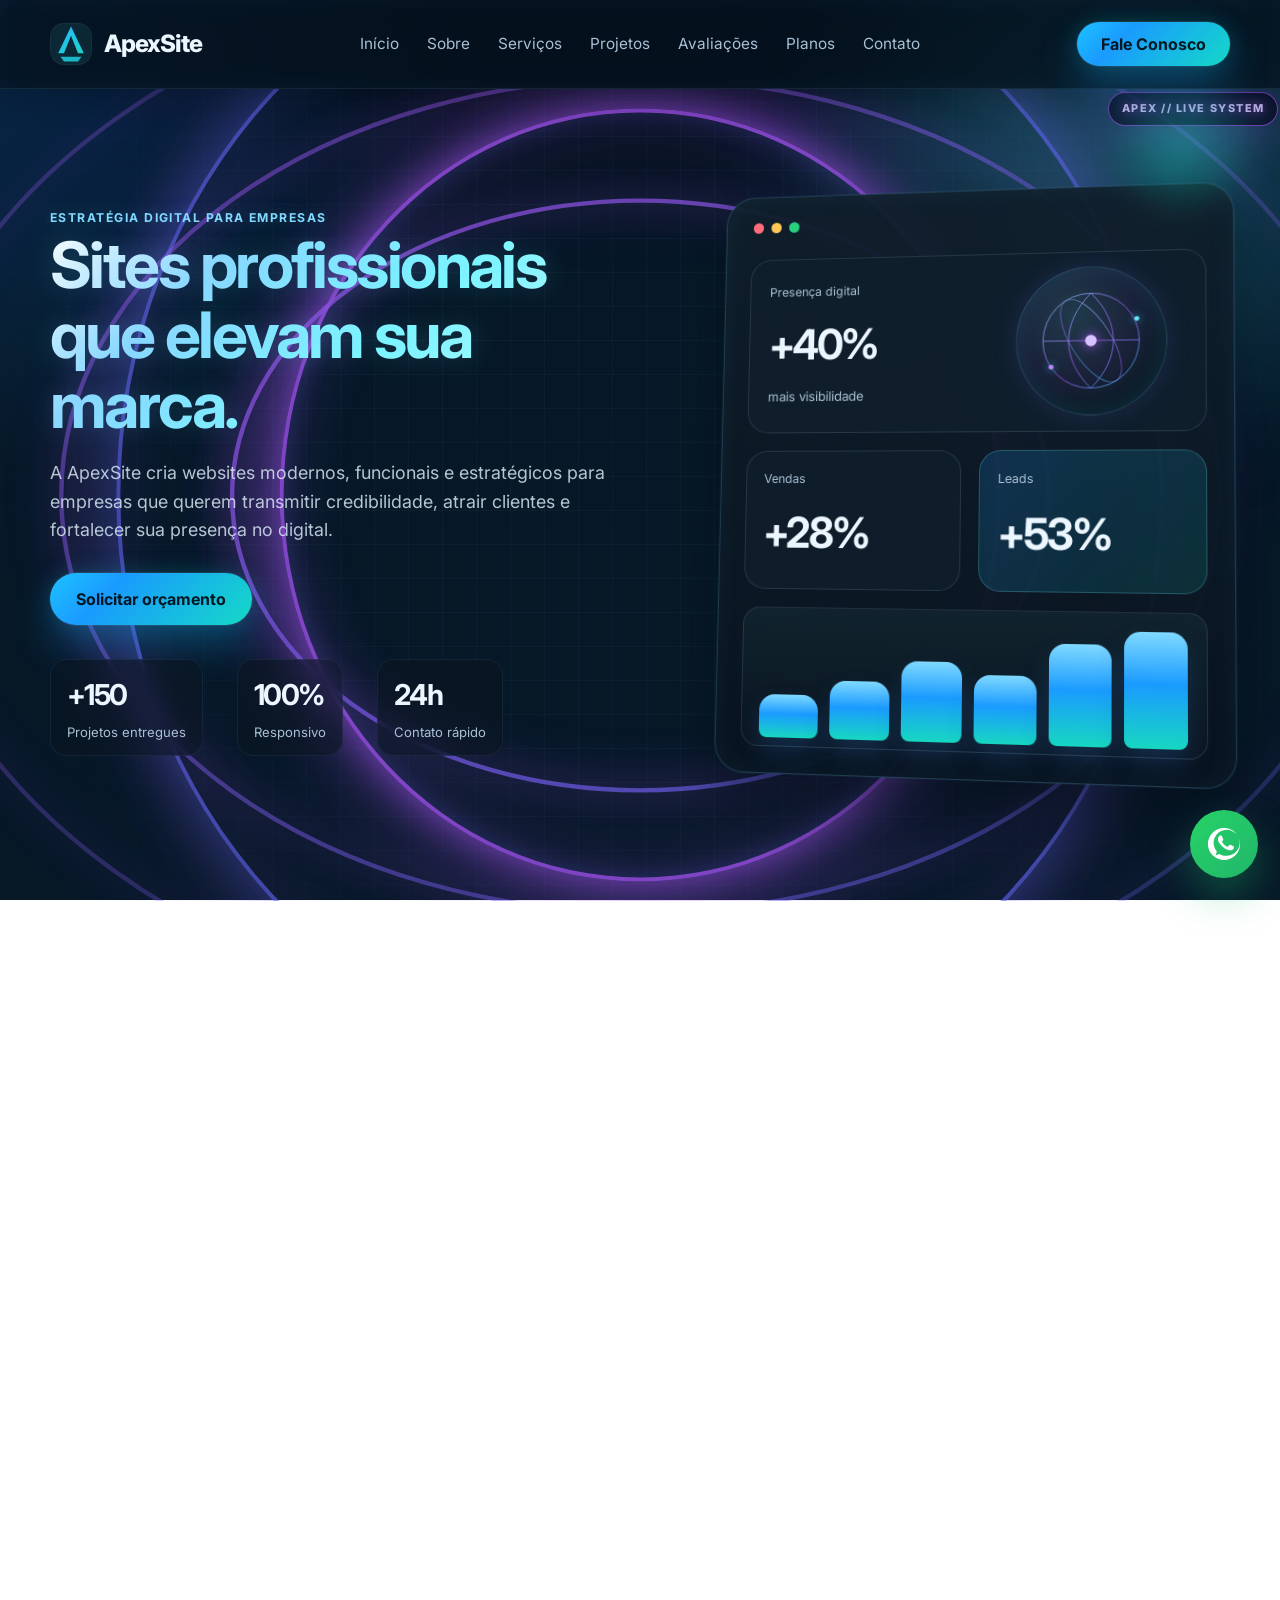
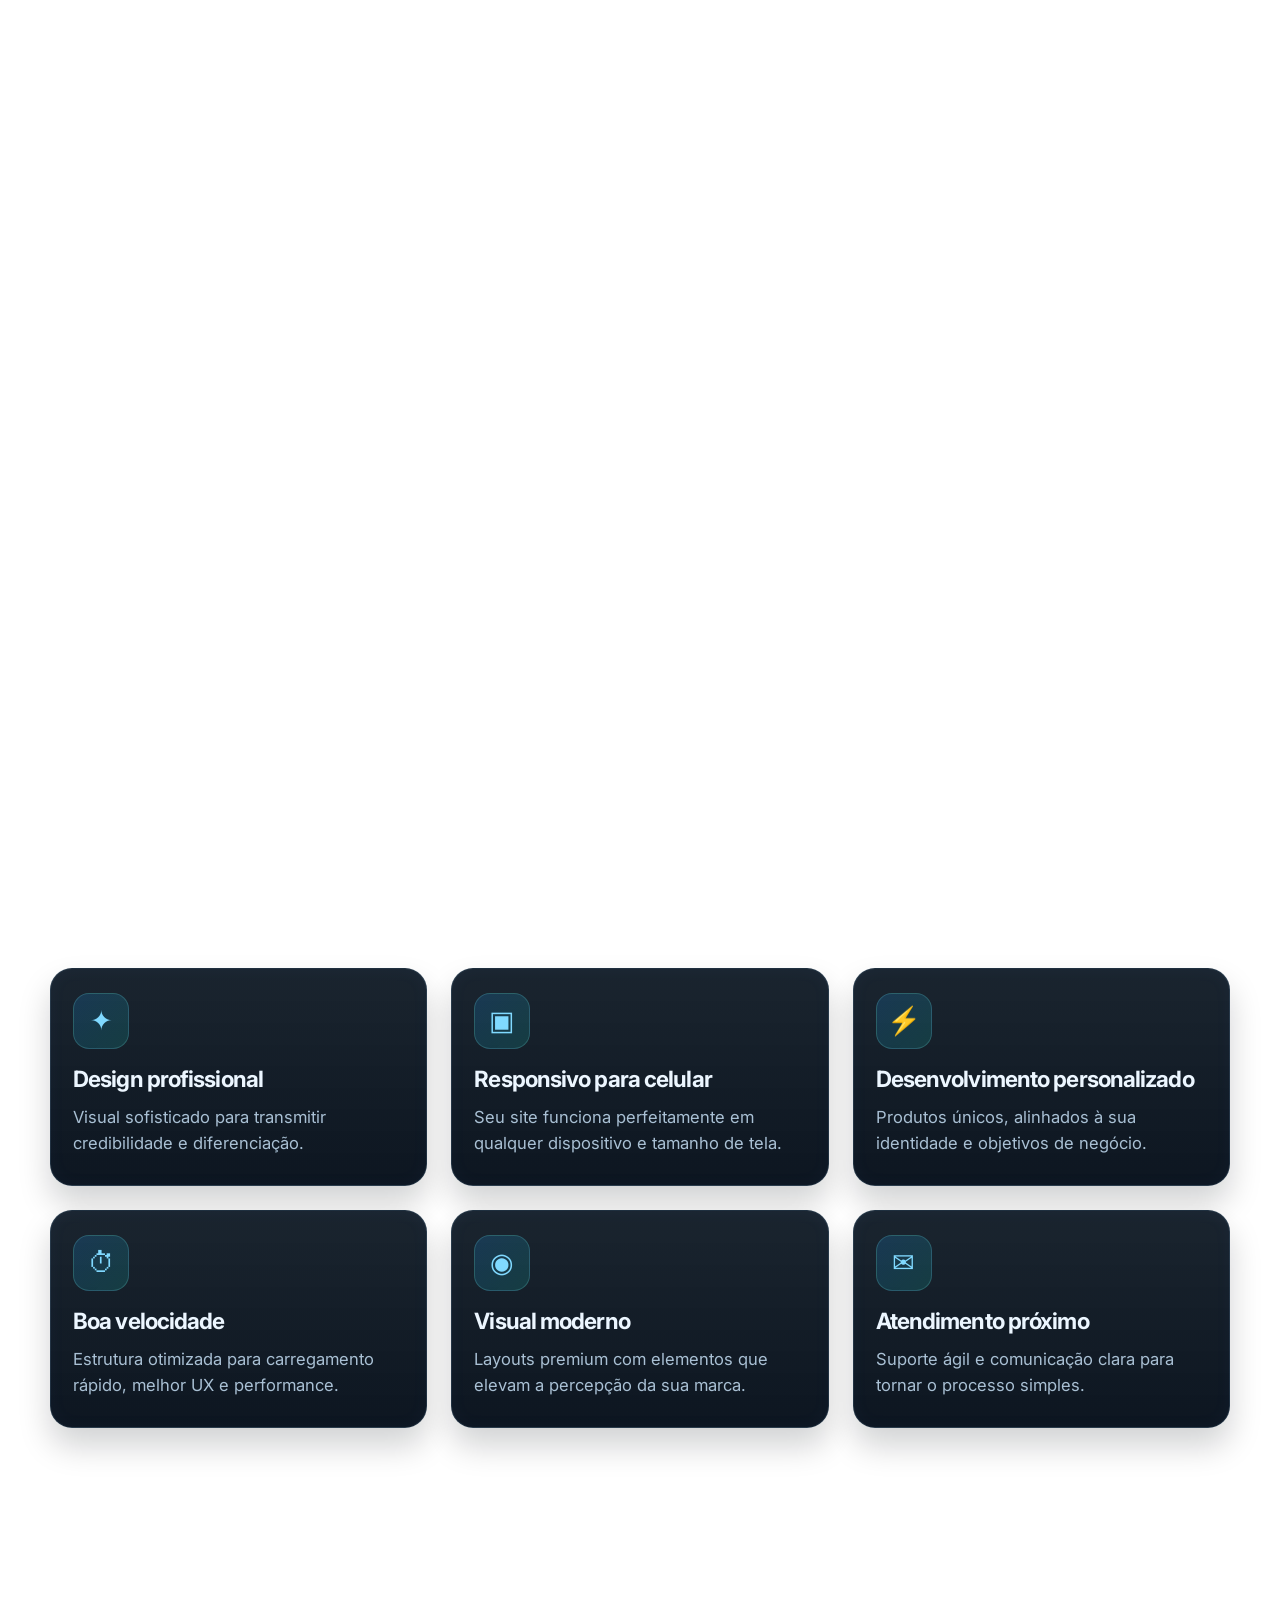
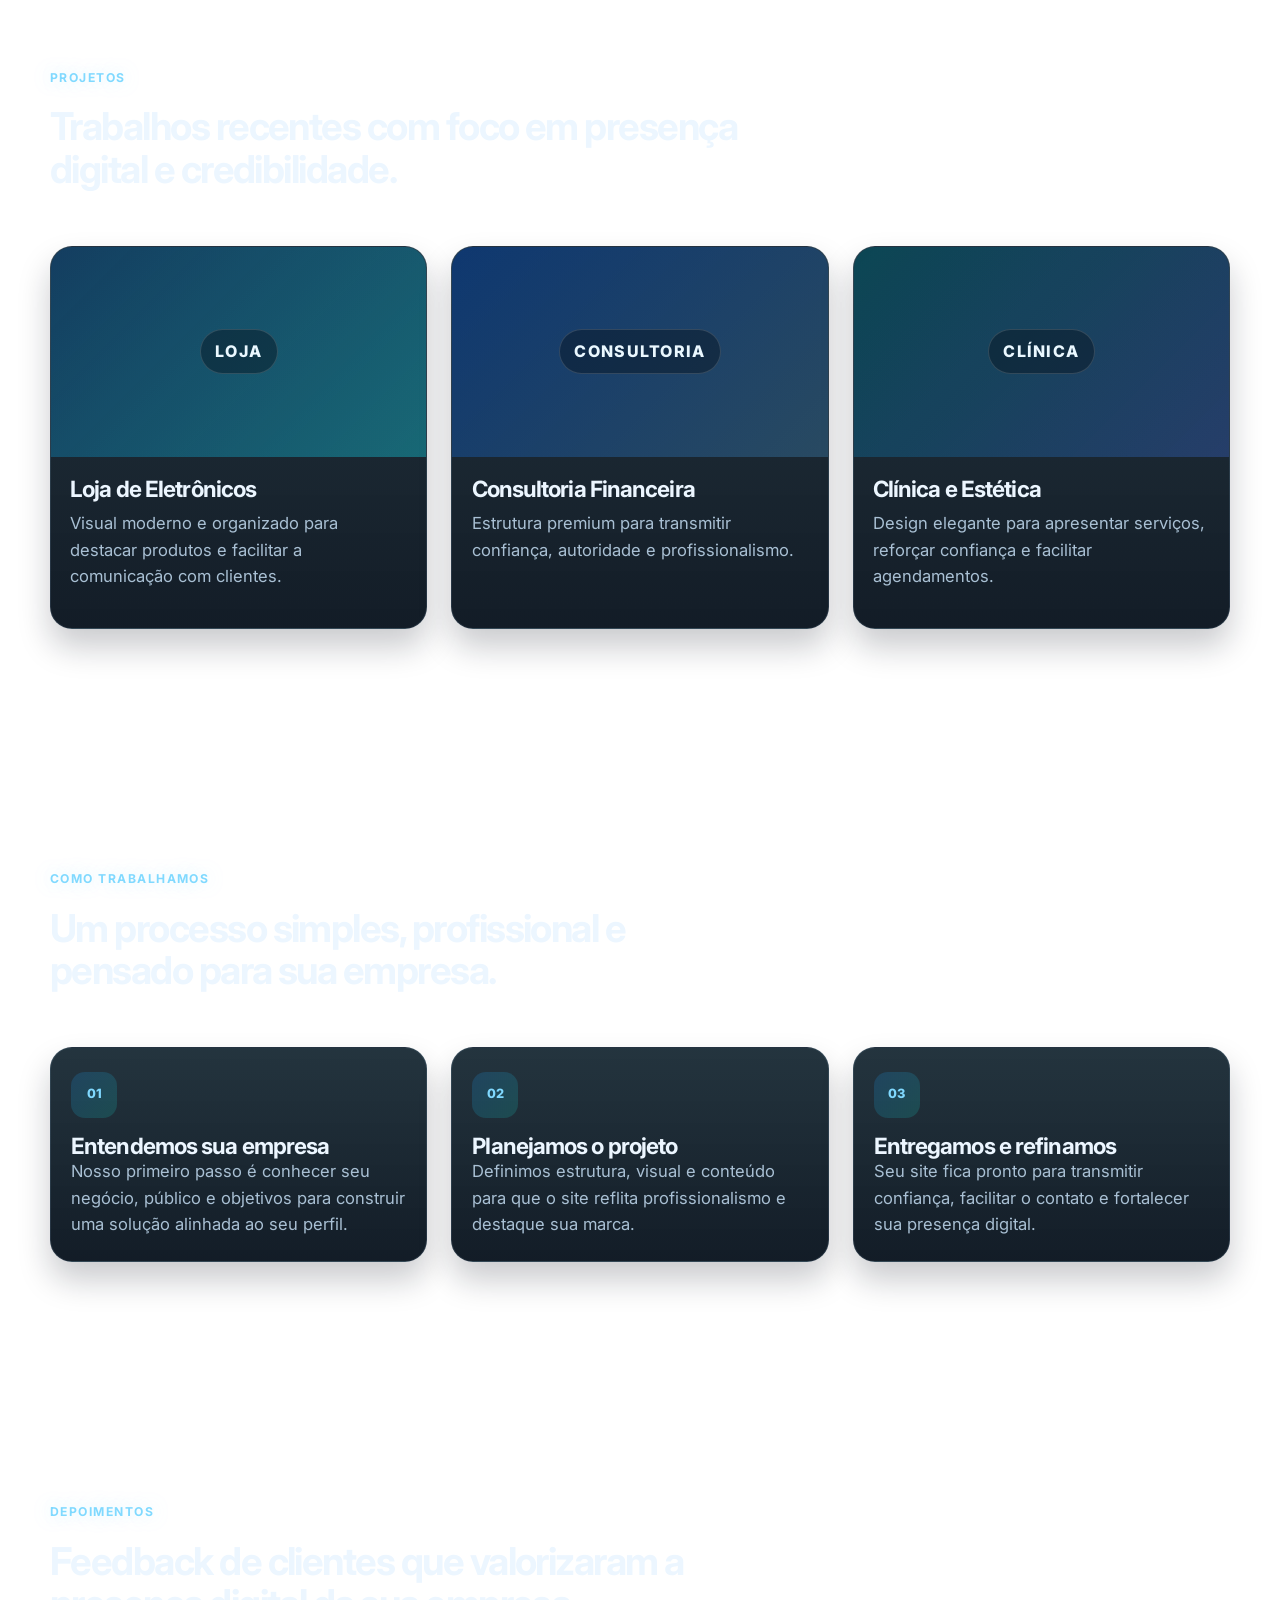
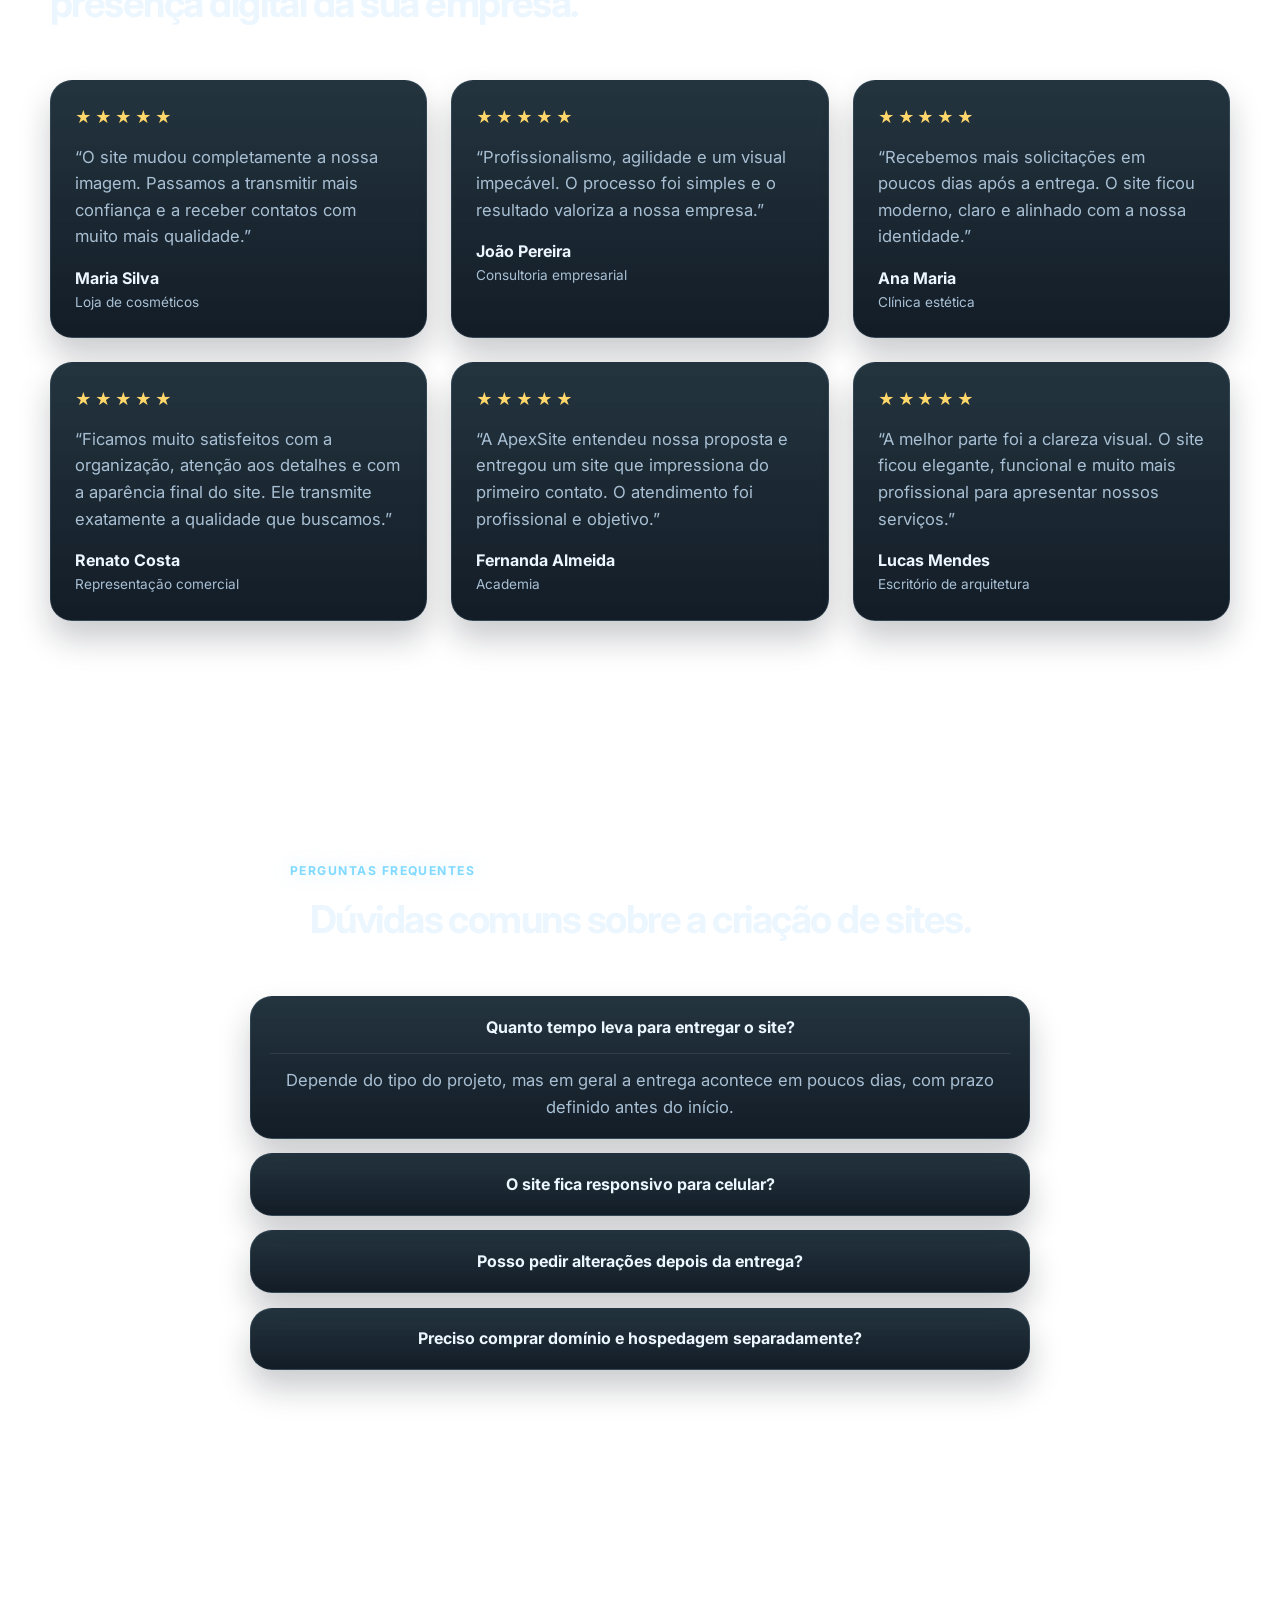
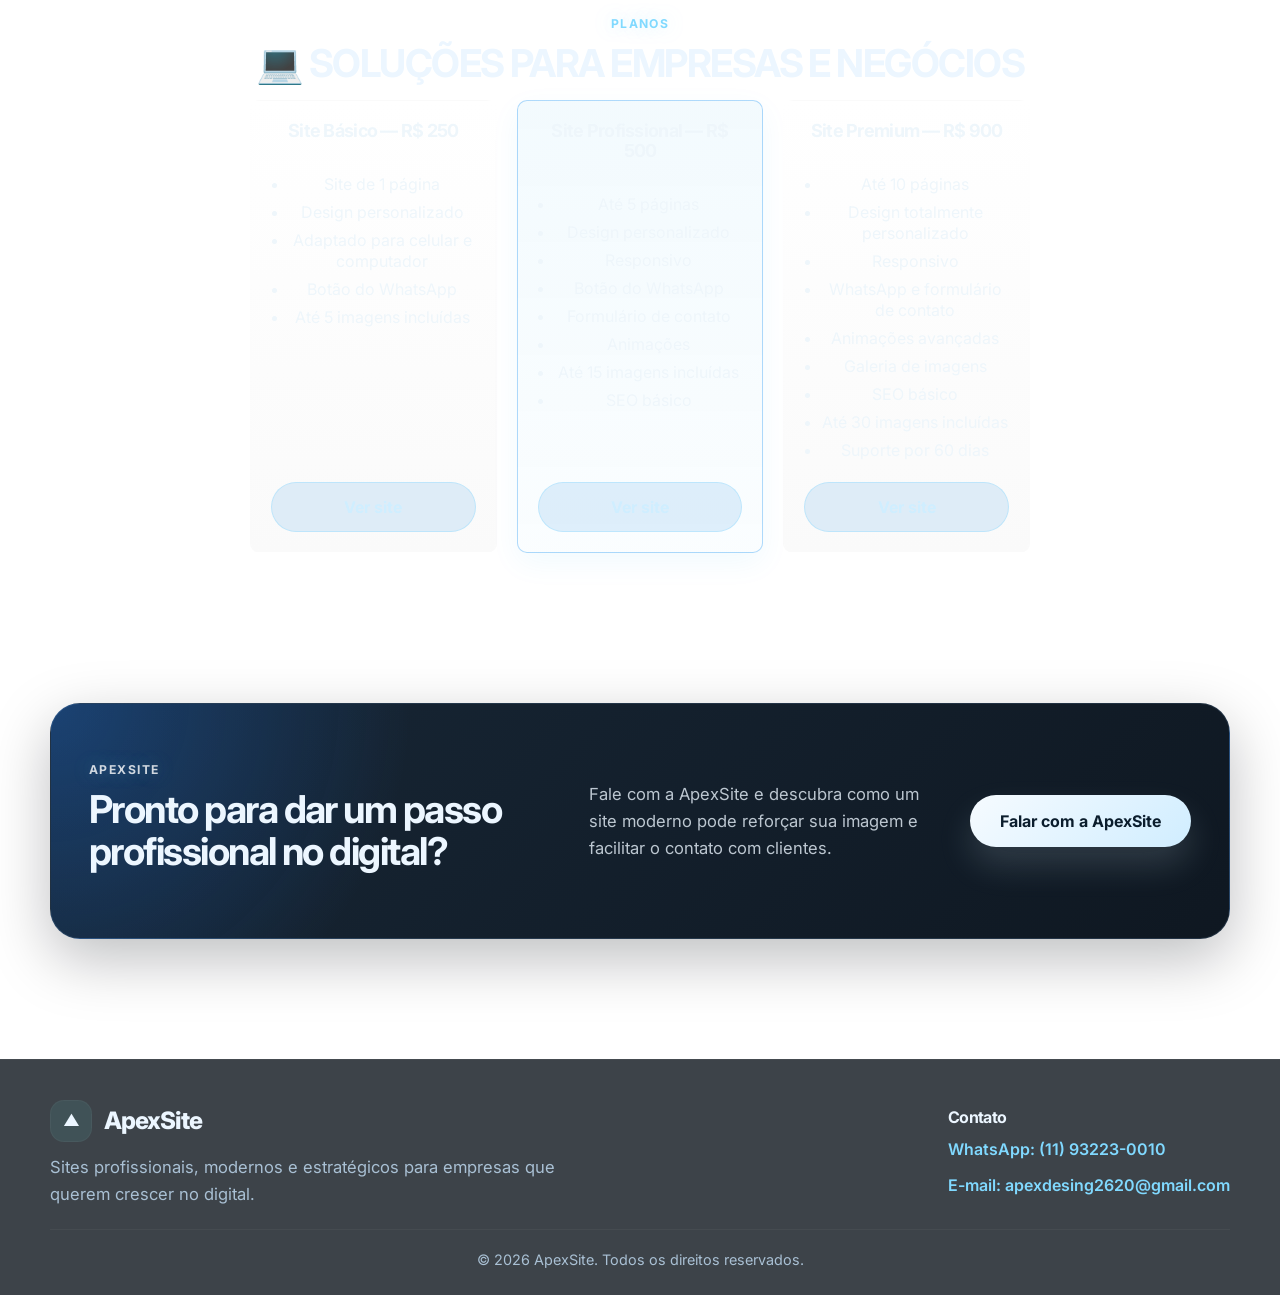
<file: index.html>
﻿<!DOCTYPE html>
<html lang="pt-BR">
  <head>
    <meta charset="UTF-8" />
    <meta name="viewport" content="width=device-width, initial-scale=1.0" />
    <meta name="description" content="ApexSite cria sites profissionais, modernos e responsivos para empresas, comércios e negócios que querem crescer no digital." />
    <title>ApexSite | Sites profissionais para empresas</title>
    <link rel="icon" type="image/png" href="favicon.png" />
    <link rel="preconnect" href="https://fonts.googleapis.com" />
    <link rel="preconnect" href="https://fonts.gstatic.com" crossorigin />
    <link href="https://fonts.googleapis.com/css2?family=Inter:wght@400;500;600;700;800;900&display=swap" rel="stylesheet" />
    <link rel="stylesheet" href="styles.css" />
  </head>
  <body>
    <div class="site-loader" aria-live="polite" aria-label="Carregando a página">
      <div class="loader-orbit loader-orbit-one" aria-hidden="true"></div>
      <div class="loader-orbit loader-orbit-two" aria-hidden="true"></div>
      <div class="loader-core wireframe-ball" aria-hidden="true">
        <svg viewBox="0 0 180 180">
          <defs>
            <linearGradient id="loaderBallGradient" x1="0" y1="0" x2="1" y2="1">
              <stop offset="0" stop-color="#7dd3fc" />
              <stop offset="0.55" stop-color="#6366f1" />
              <stop offset="1" stop-color="#a855f7" />
            </linearGradient>
          </defs>
          <circle class="loader-ball-line" cx="90" cy="90" r="63" />
          <ellipse class="loader-ball-line" cx="90" cy="90" rx="63" ry="26" />
          <ellipse class="loader-ball-line loader-ball-tilt" cx="90" cy="90" rx="63" ry="26" />
          <path class="loader-ball-line" d="M27 90h126M90 27c-20 20-30 41-30 63s10 43 30 63M90 27c20 20 30 41 30 63s-10 43-30 63" />
          <circle class="loader-ball-core" cx="90" cy="90" r="5" />
        </svg>
      </div>
      <div class="loader-brand">APEX<span>SITE</span></div>
      <div class="loader-status">Carregando <strong>0%</strong></div>
    </div>

    <a class="whatsapp-float" href="https://wa.me/11932230010?text=Ol%C3%A1!%20Vim%20pelo%20site%20da%20ApexSite%20e%20gostaria%20de%20saber%20mais%20sobre%20a%20cria%C3%A7%C3%A3o%20de%20um%20site%20para%20minha%20empresa." target="_blank" rel="noopener noreferrer" aria-label="Falar no WhatsApp">
      <svg viewBox="0 0 24 24" aria-hidden="true">
        <path d="M20.52 3.48A11.87 11.87 0 0 0 3.48 20.52L2 22l1.54-1.49A11.88 11.88 0 1 0 20.52 3.48Zm-7.16 17.4c-1.57 0-3.1-.42-4.45-1.2l-.32-.19-2.9 1 1-2.82-.2-.31a9.79 9.79 0 1 1 7.87 3.52Zm5.36-7.33c-.29-.15-1.72-.85-1.99-.94-.26-.09-.46-.14-.66.15-.2.29-.77.94-.94 1.13-.17.2-.35.22-.64.07-.29-.15-1.22-.45-2.32-1.43-.86-.76-1.43-1.7-1.6-1.99-.17-.29-.02-.45.13-.6.13-.13.29-.35.44-.53.15-.18.2-.3.3-.5.09-.2.05-.38-.02-.53-.07-.15-.66-1.61-.9-2.21-.24-.59-.48-.51-.66-.52l-.56-.01c-.2 0-.53.07-.8.38-.27.3-1.03 1.01-1.03 2.46s1.05 2.85 1.2 3.05c.15.2 2.07 3.15 5.02 4.42.7.3 1.25.48 1.67.62.7.22 1.34.19 1.85.12.57-.08 1.72-.7 1.97-1.38.24-.68.24-1.27.17-1.39-.07-.11-.26-.18-.55-.33Z"/>
      </svg>
    </a>

    <header class="site-header">
      <div class="container header-inner">
        <a href="#top" class="brand" aria-label="ApexSite Início">
          <span class="brand-mark" aria-hidden="true">
            <svg viewBox="0 0 72 72" role="img">
              <path d="M36 6 58 52H48L36 22 24 52H14L36 6Z" fill="url(#apexGradient)"/>
              <path d="M18 58h36l-6 8H24l-6-8Z" fill="#1bb7c8"/>
              <defs>
                <linearGradient id="apexGradient" x1="14" x2="58" y1="6" y2="60" gradientUnits="userSpaceOnUse">
                  <stop stop-color="#29b7ff"/>
                  <stop offset="1" stop-color="#17d7c1"/>
                </linearGradient>
              </defs>
            </svg>
          </span>
          <span class="brand-text">ApexSite</span>
        </a>

        <button class="menu-toggle" aria-label="Abrir menu" aria-expanded="false">
          <span></span>
          <span></span>
          <span></span>
        </button>

        <nav class="main-nav" aria-label="Menu principal">
          <a href="#top">Início</a>
          <a href="#sobre">Sobre</a>
          <a href="#servicos">Serviços</a>
          <a href="#portfolio">Projetos</a>
          <a href="#depoimentos">Avaliações</a>
          <a href="#precos">Planos</a>
          <a href="#contato">Contato</a>
        </nav>

        <a class="button button-primary desktop-cta" href="https://wa.me/11932230010?text=Ol%C3%A1!%20Vim%20pelo%20site%20da%20ApexSite%20e%20gostaria%20de%20saber%20mais%20sobre%20a%20cria%C3%A7%C3%A3o%20de%20um%20site%20para%20minha%20empresa." target="_blank" rel="noopener noreferrer">Fale Conosco</a>
      </div>
    </header>

    <main id="top">
      <section class="hero section">
        <div class="magic-rings hero-magic-rings" aria-hidden="true">
          <svg class="magic-rings-svg" viewBox="0 0 1000 700" preserveAspectRatio="none">
            <defs>
              <linearGradient id="ringGradient" x1="0%" y1="0%" x2="100%" y2="100%">
                <stop offset="0%" stop-color="#A855F7" />
                <stop offset="100%" stop-color="#6366F1" />
              </linearGradient>
            </defs>
            <ellipse class="tech-ring ring-a" cx="500" cy="350" rx="275" ry="205" />
            <ellipse class="tech-ring ring-b" cx="500" cy="350" rx="390" ry="290" />
            <ellipse class="tech-ring ring-c" cx="500" cy="350" rx="500" ry="370" />
          </svg>
          <span class="magic-rings-label">APEX // LIVE SYSTEM</span>
        </div>
        <div class="container hero-inner">
          <div class="hero-copy reveal">
            <span class="eyebrow">Estratégia digital para empresas</span>
            <h1>Sites profissionais que elevam sua marca.</h1>
            <p>
              A ApexSite cria websites modernos, funcionais e estratégicos para empresas que querem
              transmitir credibilidade, atrair clientes e fortalecer sua presença no digital.
            </p>
            <div class="hero-actions">
              <a class="button button-primary" href="https://wa.me/11932230010?text=Ol%C3%A1!%20Vim%20pelo%20site%20da%20ApexSite%20e%20gostaria%20de%20saber%20mais%20sobre%20a%20cria%C3%A7%C3%A3o%20de%20um%20site%20para%20minha%20empresa." target="_blank" rel="noopener noreferrer">Solicitar orçamento</a>
            </div>
            <div class="hero-stats">
              <div>
                <strong>+150</strong>
                <span>Projetos entregues</span>
              </div>
              <div>
                <strong>100%</strong>
                <span>Responsivo</span>
              </div>
              <div>
                <strong>24h</strong>
                <span>Contato rápido</span>
              </div>
            </div>
          </div>

          <div class="hero-visual reveal">
            <div class="dashboard-card">
              <div class="dashboard-topbar">
                <span></span>
                <span></span>
                <span></span>
              </div>
              <div class="dashboard-content">
                <div class="mini-panel large">
                  <span class="label">Presença digital</span>
                  <strong>+40%</strong>
                  <small>mais visibilidade</small>
                  <div class="signal-orb" aria-hidden="true">
                    <svg viewBox="0 0 180 180">
                      <defs>
                        <linearGradient id="signalGradient" x1="0" y1="0" x2="1" y2="1">
                          <stop offset="0" stop-color="#7dd3fc" />
                          <stop offset="0.55" stop-color="#a855f7" />
                          <stop offset="1" stop-color="#22d3ee" />
                        </linearGradient>
                      </defs>
                      <circle class="signal-orb-ring" cx="90" cy="90" r="58" />
                      <ellipse class="signal-orb-ring tilted" cx="90" cy="90" rx="58" ry="24" />
                      <path class="signal-orb-line" d="M32 90h116M90 32c-18 18-27 38-27 58s9 40 27 58M90 32c18 18 27 38 27 58s-9 40-27 58" />
                      <circle class="signal-orb-core" cx="90" cy="90" r="7" />
                      <circle class="signal-orb-dot" cx="145" cy="64" r="3" />
                      <circle class="signal-orb-dot second" cx="42" cy="122" r="3" />
                    </svg>
                  </div>
                </div>
                <div class="mini-panel-grid">
                  <div class="mini-panel">
                    <span class="label">Vendas</span>
                    <strong>+28%</strong>
                  </div>
                  <div class="mini-panel accent">
                    <span class="label">Leads</span>
                    <strong>+53%</strong>
                  </div>
                </div>
                <div class="chart-bars" aria-hidden="true">
                  <span style="height: 38%"></span>
                  <span style="height: 52%"></span>
                  <span style="height: 70%"></span>
                  <span style="height: 60%"></span>
                  <span style="height: 88%"></span>
                  <span style="height: 100%"></span>
                </div>
              </div>
            </div>
          </div>
        </div>
      </section>

      <section id="sobre" class="section intro">
        <div class="container narrow reveal">
          <span class="section-tag">ApexSite</span>
          <h2>Uma presença digital profissional para sua empresa.</h2>
          <p>
            Criamos sites para negócios que valorizam imagem, clareza e confiança. Com design moderno,
            estrutura funcional e foco em resultado, ajudamos marcas a se destacar e transmitir
            autoridade no digital.
          </p>
        </div>
      </section>

      <section id="servicos" class="section services">
        <div class="container">
          <div class="section-heading reveal">
            <span class="section-tag">Serviços</span>
            <h2>O que entregamos para fortalecer a sua presença online.</h2>
          </div>

          <div class="cards-grid services-grid">
            <article class="service-card reveal">
              <div class="icon-wrap"><span>01</span></div>
              <h3>Criação de sites</h3>
              <p>Projetos completos, modernos e pensados para valorizar sua marca e facilitar o contato.</p>
            </article>
            <article class="service-card reveal">
              <div class="icon-wrap"><span>02</span></div>
              <h3>Landing Pages</h3>
              <p>Estruturas focadas em apresentar uma oferta clara, profissional e objetiva.</p>
            </article>
            <article class="service-card reveal">
              <div class="icon-wrap"><span>03</span></div>
              <h3>Sites para empresas</h3>
              <p>Layout sólido para apresentar serviços, valores, diferenciais e autoridade comercial.</p>
            </article>
            <article class="service-card reveal">
              <div class="icon-wrap"><span>04</span></div>
              <h3>Sites para comércios</h3>
              <p>Presença visual forte para negócios locais, lojas e marcas em crescimento.</p>
            </article>
            <article class="service-card reveal">
              <div class="icon-wrap"><span>05</span></div>
              <h3>Design responsivo</h3>
              <p>Experiência consistente em celular, tablet e desktop, com navegação confortável.</p>
            </article>
            <article class="service-card reveal">
              <div class="icon-wrap"><span>06</span></div>
              <h3>Sites rápidos e modernos</h3>
              <p>Performance, organização visual e boa experiência para reforçar confiança.</p>
            </article>
          </div>
        </div>
      </section>

      <section id="diferenciais" class="section why-us">
        <div class="container">
          <div class="section-heading reveal">
            <span class="section-tag">Por que escolher</span>
            <h2>Uma experiência pensada para vender e conquistar clientes.</h2>
          </div>

          <div class="cards-grid reasons-grid">
            <article class="reason-card reveal">
              <div class="reason-icon">✦</div>
              <h3>Design profissional</h3>
              <p>Visual sofisticado para transmitir credibilidade e diferenciação.</p>
            </article>
            <article class="reason-card reveal">
              <div class="reason-icon">▣</div>
              <h3>Responsivo para celular</h3>
              <p>Seu site funciona perfeitamente em qualquer dispositivo e tamanho de tela.</p>
            </article>
            <article class="reason-card reveal">
              <div class="reason-icon">⚡</div>
              <h3>Desenvolvimento personalizado</h3>
              <p>Produtos únicos, alinhados à sua identidade e objetivos de negócio.</p>
            </article>
            <article class="reason-card reveal">
              <div class="reason-icon">⏱</div>
              <h3>Boa velocidade</h3>
              <p>Estrutura otimizada para carregamento rápido, melhor UX e performance.</p>
            </article>
            <article class="reason-card reveal">
              <div class="reason-icon">◉</div>
              <h3>Visual moderno</h3>
              <p>Layouts premium com elementos que elevam a percepção da sua marca.</p>
            </article>
            <article class="reason-card reveal">
              <div class="reason-icon">✉</div>
              <h3>Atendimento próximo</h3>
              <p>Suporte ágil e comunicação clara para tornar o processo simples.</p>
            </article>
          </div>
        </div>
      </section>

      <section id="portfolio" class="section portfolio">
        <div class="container">
          <div class="section-heading reveal">
            <span class="section-tag">Projetos</span>
            <h2>Trabalhos recentes com foco em presença digital e credibilidade.</h2>
          </div>

          <div class="portfolio-grid">
            <article class="project-card reveal">
              <div class="project-image project-one"><span>Loja</span></div>
              <div class="project-info">
                <h3>Loja de Eletrônicos</h3>
                <p>Visual moderno e organizado para destacar produtos e facilitar a comunicação com clientes.</p>
              </div>
            </article>
            <article class="project-card reveal">
              <div class="project-image project-two"><span>Consultoria</span></div>
              <div class="project-info">
                <h3>Consultoria Financeira</h3>
                <p>Estrutura premium para transmitir confiança, autoridade e profissionalismo.</p>
              </div>
            </article>
            <article class="project-card reveal">
              <div class="project-image project-three"><span>Clínica</span></div>
              <div class="project-info">
                <h3>Clínica e Estética</h3>
                <p>Design elegante para apresentar serviços, reforçar confiança e facilitar agendamentos.</p>
              </div>
            </article>
          </div>
        </div>
      </section>

      <section id="processo" class="section process">
        <div class="container">
          <div class="section-heading reveal">
            <span class="section-tag">Como trabalhamos</span>
            <h2>Um processo simples, profissional e pensado para sua empresa.</h2>
          </div>

          <div class="process-grid">
            <article class="step-card reveal">
              <span class="step-number">01</span>
              <h3>Entendemos sua empresa</h3>
              <p>Nosso primeiro passo é conhecer seu negócio, público e objetivos para construir uma solução alinhada ao seu perfil.</p>
            </article>
            <article class="step-card reveal">
              <span class="step-number">02</span>
              <h3>Planejamos o projeto</h3>
              <p>Definimos estrutura, visual e conteúdo para que o site reflita profissionalismo e destaque sua marca.</p>
            </article>
            <article class="step-card reveal">
              <span class="step-number">03</span>
              <h3>Entregamos e refinamos</h3>
              <p>Seu site fica pronto para transmitir confiança, facilitar o contato e fortalecer sua presença digital.</p>
            </article>
          </div>
        </div>
      </section>

      <section id="depoimentos" class="section testimonials">
        <div class="container">
          <div class="section-heading reveal">
            <span class="section-tag">Depoimentos</span>
            <h2>Feedback de clientes que valorizaram a presença digital da sua empresa.</h2>
          </div>

          <div class="testimonials-grid">
            <article class="quote-card reveal">
              <div class="stars" aria-label="5 estrelas">★★★★★</div>
              <p>“O site mudou completamente a nossa imagem. Passamos a transmitir mais confiança e a receber contatos com muito mais qualidade.”</p>
              <strong>Maria Silva</strong>
              <span>Loja de cosméticos</span>
            </article>
            <article class="quote-card reveal">
              <div class="stars" aria-label="5 estrelas">★★★★★</div>
              <p>“Profissionalismo, agilidade e um visual impecável. O processo foi simples e o resultado valoriza a nossa empresa.”</p>
              <strong>João Pereira</strong>
              <span>Consultoria empresarial</span>
            </article>
            <article class="quote-card reveal">
              <div class="stars" aria-label="5 estrelas">★★★★★</div>
              <p>“Recebemos mais solicitações em poucos dias após a entrega. O site ficou moderno, claro e alinhado com a nossa identidade.”</p>
              <strong>Ana Maria</strong>
              <span>Clínica estética</span>
            </article>
            <article class="quote-card reveal">
              <div class="stars" aria-label="5 estrelas">★★★★★</div>
              <p>“Ficamos muito satisfeitos com a organização, atenção aos detalhes e com a aparência final do site. Ele transmite exatamente a qualidade que buscamos.”</p>
              <strong>Renato Costa</strong>
              <span>Representação comercial</span>
            </article>
            <article class="quote-card reveal">
              <div class="stars" aria-label="5 estrelas">★★★★★</div>
              <p>“A ApexSite entendeu nossa proposta e entregou um site que impressiona do primeiro contato. O atendimento foi profissional e objetivo.”</p>
              <strong>Fernanda Almeida</strong>
              <span>Academia</span>
            </article>
            <article class="quote-card reveal">
              <div class="stars" aria-label="5 estrelas">★★★★★</div>
              <p>“A melhor parte foi a clareza visual. O site ficou elegante, funcional e muito mais profissional para apresentar nossos serviços.”</p>
              <strong>Lucas Mendes</strong>
              <span>Escritório de arquitetura</span>
            </article>
          </div>
        </div>
      </section>

      <section class="section faq" id="faq">
        <div class="container narrow">
          <div class="section-heading reveal center">
            <span class="section-tag">Perguntas frequentes</span>
            <h2>Dúvidas comuns sobre a criação de sites.</h2>
          </div>

          <div class="faq-list reveal">
            <details open>
              <summary>Quanto tempo leva para entregar o site?</summary>
              <p>Depende do tipo do projeto, mas em geral a entrega acontece em poucos dias, com prazo definido antes do início.</p>
            </details>
            <details>
              <summary>O site fica responsivo para celular?</summary>
              <p>Sim. Todo layout é pensado para funcionar perfeitamente em celular, tablet e desktop.</p>
            </details>
            <details>
              <summary>Posso pedir alterações depois da entrega?</summary>
              <p>Sim. Ajustes de texto, imagens e estrutura podem ser feitos conforme a necessidade do projeto.</p>
            </details>
            <details>
              <summary>Preciso comprar domínio e hospedagem separadamente?</summary>
              <p>Você pode optar por isso de forma independente, e também posso orientar a melhor solução para o seu negócio.</p>
            </details>
          </div>
        </div>
      </section>

      <section id="precos" class="section pricing">
        <div class="container narrow">
          <span class="section-tag">Planos</span>
          <h2>💻 SOLUÇÕES PARA EMPRESAS E NEGÓCIOS</h2>

          <div class="pricing-grid">
            <article class="plan-card">
              <h3>Site Básico — R$ 250</h3>
              <ul>
                <li>Site de 1 página</li>
                <li>Design personalizado</li>
                <li>Adaptado para celular e computador</li>
                <li>Botão do WhatsApp</li>
                <li>Até 5 imagens incluídas</li>
              </ul>
              <a class="plan-link" href="https://apx-empresa.github.io/Site-Apex/basico.html" target="_blank" rel="noopener noreferrer">Ver site</a>
            </article>

            <article class="plan-card featured">
              <h3>Site Profissional — R$ 500</h3>
              <ul>
                <li>Até 5 páginas</li>
                <li>Design personalizado</li>
                <li>Responsivo</li>
                <li>Botão do WhatsApp</li>
                <li>Formulário de contato</li>
                <li>Animações</li>
                <li>Até 15 imagens incluídas</li>
                <li>SEO básico</li>
              </ul>
              <a class="plan-link" href="https://apx-empresa.github.io/Site-Apex/profissional.html" target="_blank" rel="noopener noreferrer">Ver site</a>
            </article>

            <article class="plan-card">
              <h3>Site Premium — R$ 900</h3>
              <ul>
                <li>Até 10 páginas</li>
                <li>Design totalmente personalizado</li>
                <li>Responsivo</li>
                <li>WhatsApp e formulário de contato</li>
                <li>Animações avançadas</li>
                <li>Galeria de imagens</li>
                <li>SEO básico</li>
                <li>Até 30 imagens incluídas</li>
                <li>Suporte por 60 dias</li>
              </ul>
              <a class="plan-link" href="https://apx-empresa.github.io/Site-Apex/premium.html" target="_blank" rel="noopener noreferrer">Ver site</a>
            </article>
          </div>
        </div>
      </section>
    </main>

    <section class="section cta-panel" id="contato">
      <div class="container">
        <div class="cta-inner reveal">
          <div>
            <span class="section-tag light">ApexSite</span>
            <h2>Pronto para dar um passo profissional no digital?</h2>
          </div>
          <p>Fale com a ApexSite e descubra como um site moderno pode reforçar sua imagem e facilitar o contato com clientes.</p>
          <a class="button button-light" href="https://wa.me/11932230010?text=Ol%C3%A1!%20Vim%20pelo%20site%20da%20ApexSite%20e%20gostaria%20de%20saber%20mais%20sobre%20a%20cria%C3%A7%C3%A3o%20de%20um%20site%20para%20minha%20empresa." target="_blank" rel="noopener noreferrer">Falar com a ApexSite</a>
        </div>
      </div>
    </section>

    <footer class="site-footer">
      <div class="container footer-inner">
        <div class="footer-brand">
          <a href="#top" class="brand" aria-label="ApexSite Início">
            <span class="brand-mark">▲</span>
            <span class="brand-text">ApexSite</span>
          </a>
          <p>Sites profissionais, modernos e estratégicos para empresas que querem crescer no digital.</p>
        </div>

        <div class="footer-contact">
          <h3>Contato</h3>
          <a href="https://wa.me/5511932230010" target="_blank">WhatsApp: (11) 93223-0010</a>
          <a href="mailto:apexdesing2620@gmail.com">E-mail: apexdesing2620@gmail.com</a>
        </div>
      </div>

      <div class="container copyright">
        <p>© 2026 ApexSite. Todos os direitos reservados.</p>
      </div>
    </footer>

    <script src="script.js"></script>
  </body>
</html>
</file>
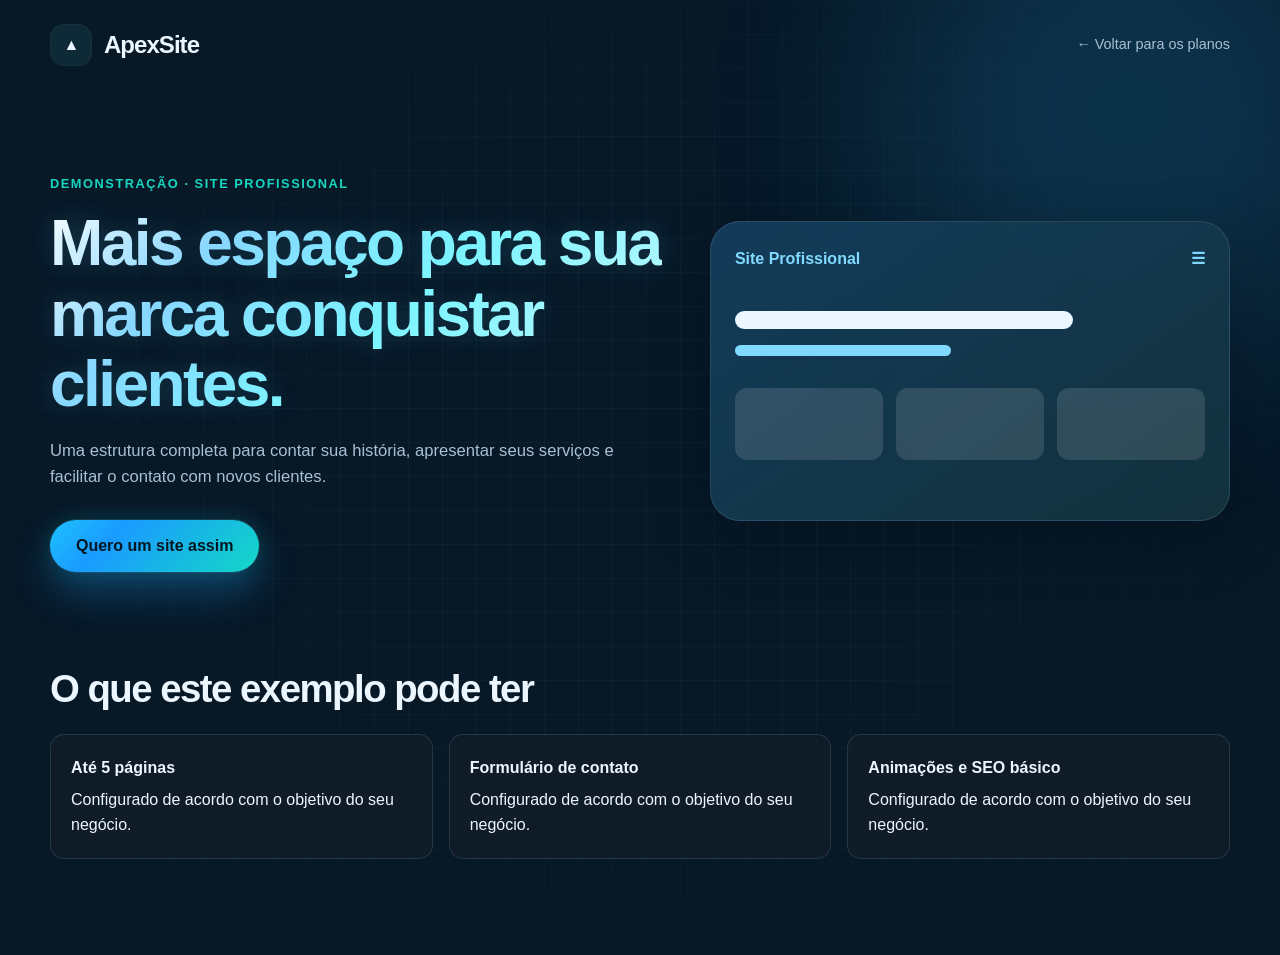
<file: demo.html>
<!DOCTYPE html>
<html lang="pt-BR">
<head>
  <meta charset="UTF-8" />
  <meta name="viewport" content="width=device-width, initial-scale=1.0" />
  <meta name="description" content="Exemplo de site criado pela ApexSite." />
  <title>Exemplo de site | ApexSite</title>
  <link rel="stylesheet" href="styles.css" />
</head>
<body class="demo-page">
  <header class="demo-header">
    <div class="container">
      <a class="brand" href="index.html" aria-label="Voltar para a ApexSite">
        <span class="brand-mark" aria-hidden="true">▲</span>
        <span class="brand-text">ApexSite</span>
      </a>
      <a class="demo-back" href="index.html#precos">← Voltar para os planos</a>
    </div>
  </header>

  <main>
    <section class="demo-hero">
      <div class="container demo-hero-inner">
        <div>
          <span class="demo-kicker" id="demo-kicker">Exemplo de projeto</span>
          <h1 id="demo-title">Um site pensado para o seu negócio.</h1>
          <p id="demo-description">Veja como podemos apresentar sua marca com clareza, personalidade e foco em resultados.</p>
          <a class="button button-primary" href="https://wa.me/11932230010?text=Ol%C3%A1!%20Gostaria%20de%20criar%20um%20site%20como%20esse." target="_blank" rel="noopener noreferrer">Quero um site assim</a>
        </div>
        <div class="demo-preview" aria-label="Prévia ilustrativa do site">
          <div class="demo-preview-bar">
            <span id="preview-brand">Sua Marca</span>
            <span>☰</span>
          </div>
          <div class="demo-preview-line"></div>
          <div class="demo-preview-line short"></div>
          <div class="demo-preview-grid"><span></span><span></span><span></span></div>
        </div>
      </div>
    </section>

    <section class="demo-features">
      <div class="container">
        <h2>O que este exemplo pode ter</h2>
        <div class="demo-feature-grid" id="demo-features"></div>
      </div>
    </section>
  </main>

  <script src="demo.js"></script>
</body>
</html>
</file>
<file: styles.css>
:root { --bg: #071827; --bg-soft: #0d1f2d; --panel: rgba(12, 24, 37, 0.92); --panel-strong: #0e2438; --card: rgba(18, 36, 50, 0.95); --card-soft: rgba(18, 31, 42, 0.8); --primary: #1a9bff; --primary-2: #17d7c1; --primary-3: #80d9ff; --text: #ecf6ff; --muted: #a9c0d4; --border: rgba(156, 186, 210, 0.16); --shadow: 0 20px 60px rgba(1, 8, 15, 0.26); --radius-lg: 30px; --radius-md: 22px; --radius-sm: 14px; --container: 1180px; } * { box-sizing: border-box; margin: 0; padding: 0; } html { scroll-behavior: smooth; } body { font-family: "Inter", sans-serif; color: var(--text); background: radial-gradient(circle at top left, rgba(25, 130, 255, 0.22), transparent 30%), radial-gradient(circle at 85% 20%, rgba(98, 255, 218, 0.14), transparent 24%), linear-gradient(180deg, #020b14 0%, #061827 30%, #071827 100%); background-attachment: fixed; line-height: 1.6; position: relative; overflow-x: hidden; } body::before { content: ""; position: fixed; inset: 0; background-image: linear-gradient(rgba(129, 203, 255, 0.04) 1px, transparent 1px), linear-gradient(90deg, rgba(129, 203, 255, 0.04) 1px, transparent 1px); background-size: 34px 34px; pointer-events: none; z-index: 0; mask-image: radial-gradient(circle at center, black 38%, transparent 100%); } body::after { content: ""; position: fixed; border-radius: 50%; filter: blur(90px); pointer-events: none; z-index: 0; opacity: 0.9; } body::after { width: 460px; height: 460px; background: rgba(42, 184, 255, 0.18); top: -120px; right: -80px; box-shadow: 0 0 160px rgba(42, 184, 255, 0.18); } a { color: inherit; text-decoration: none; } img, svg { display: block; max-width: 100%; } button { font: inherit; }
main, footer, header, section { position: relative; z-index: 1; } .container { width: min(var(--container), calc(100% - 32px)); margin: 0 auto; } .section { padding: 120px 0; } .section-heading { display: flex; flex-direction: column; gap: 10px; margin-bottom: 42px; max-width: 700px; } .eyebrow, .section-tag { display: inline-flex; align-items: center; gap: 8px; font-size: 0.76rem; font-weight: 700; letter-spacing: 0.12em; text-transform: uppercase; color: var(--primary-3); text-shadow: 0 0 18px rgba(128, 217, 255, 0.35); } .section-tag { margin-bottom: 8px; } .section-tag.light { color: rgba(255,255,255,0.8); } h1, h2, h3 { line-height: 1.1; letter-spacing: -0.04em; } h1 { font-size: clamp(2.7rem, 5vw, 5rem); margin-bottom: 18px; background: linear-gradient(135deg, #ffffff 0%, #8dd8ff 24%, #7ef7ff 55%, #d9fbff 100%); -webkit-background-clip: text; background-clip: text; color: transparent; text-shadow: 0 0 28px rgba(99, 215, 255, 0.2); } h2 { font-size: clamp(2.1rem, 3vw, 3.2rem); margin-bottom: 14px; } h3 { font-size: 1.4rem; } p { color: var(--muted); font-size: 1.04rem; } .site-header { position: sticky; top: 0; z-index: 50; backdrop-filter: blur(18px); background: rgba(6, 18, 30, 0.8); border-bottom: 1px solid rgba(154, 214, 255, 0.1); box-shadow: 0 10px 30px rgba(2, 7, 13, 0.22), inset 0 0 22px rgba(83, 128, 180, 0.06); } .header-inner { display: flex; align-items: center; justify-content: space-between; min-height: 88px; gap: 20px; } .brand { display: inline-flex; align-items: center; gap: 12px; font-weight: 800; letter-spacing: -0.06em; } .brand-mark { width: 42px; height: 42px; display: grid; place-items: center; border-radius: 14px; background: rgba(91, 250, 233, 0.08); box-shadow: inset 0 0 0 1px rgba(255,255,255,0.04); } .brand-text { font-size: 1.5rem; } .main-nav { display: flex; align-items: center; gap: 28px; color: var(--muted); } .main-nav a { position: relative; font-size: 0.96rem; transition: color 0.2s ease; } .main-nav a::after { content: ""; position: absolute; left: 0; bottom: -10px; width: 100%; height: 2px; background: linear-gradient(90deg, var(--primary), var(--primary-2)); transform: scaleX(0); transform-origin: left; transition: transform 0.25s ease; } .main-nav a:hover, .main-nav a:focus-visible { color: var(--text); } .main-nav a:hover::after, .main-nav a:focus-visible::after { transform: scaleX(1); } .button { display: inline-flex; align-items: center; justify-content: center; border-radius: 999px; font-weight: 700; line-height: 1; transition: transform 0.2s ease, box-shadow 0.2s ease, background 0.2s ease; } .button:hover, .button:focus-visible { transform: translateY(-2px); } .button-primary { background: linear-gradient(135deg, #1dc2ff 0%, #1a9bff 30%, #14d9c6 100%); color: #031722; box-shadow: 0 20px 40px rgba(27, 165, 255, 0.3), 0 0 0 1px rgba(255,255,255,0.08), 0 0 24px rgba(20, 217, 198, 0.16); padding: 18px 26px; } .button-light { background: linear-gradient(135deg, #f6fbff, #d0edff); color: #0b1d2d; box-shadow: 0 18px 34px rgba(217, 241, 255, 0.15); padding: 18px 30px; } .desktop-cta { padding: 14px 24px; } .menu-toggle { display: none; flex-direction: column; justify-content: center; gap: 5px; width: 42px; height: 42px; border: 1px solid var(--border); background: rgba(12, 24, 37, 0.8); border-radius: 12px; padding: 9px; cursor: pointer; } .menu-toggle span { display: block; width: 100%; height: 2px; background: var(--text); border-radius: 10px; } .hero { position: relative; min-height: calc(100vh - 88px); display: flex; align-items: center; overflow: hidden; padding-top: 90px; } .hero-inner { position: relative; z-index: 2; display: grid; grid-template-columns: 1.08fr 0.92fr; align-items: center; gap: 52px; } .hero-copy { max-width: 620px; } .hero-copy p { font-size: 1.12rem; max-width: 560px; margin-bottom: 28px; color: rgba(220, 236, 247, 0.82); } .hero-actions { display: flex; align-items: center; gap: 18px; margin-bottom: 34px; } .hero-stats { display: flex; align-items: center; gap: 34px; flex-wrap: wrap; } .hero-stats div { background: rgba(11, 23, 34, 0.6); border: 1px solid rgba(135, 200, 255, 0.08); border-radius: 16px; padding: 12px 16px; backdrop-filter: blur(12px); } .hero-stats div { display: flex; flex-direction: column; gap: 4px; } .hero-stats strong { font-size: 1.8rem; letter-spacing: -0.06em; } .hero-stats span { color: var(--muted); font-size: 0.82rem; } .hero-visual { position: relative; display: flex; justify-content: center; isolation: isolate; } .magic-rings { position: absolute; pointer-events: none; filter: drop-shadow(0 0 30px rgba(168, 85, 247, .65)); } .hero-magic-rings { inset: -12% -8%; z-index: 0; opacity: .9; } .magic-rings::before, .magic-rings::after { content: ""; position: absolute; left: 50%; top: 50%; border: 4px solid rgba(168, 85, 247, .82); border-radius: 50%; transform: translate(-50%, -50%); animation: magic-ring-pulse 3.2s ease-in-out infinite; } .magic-rings::before { width: 48%; height: 76%; box-shadow: 0 0 38px rgba(168, 85, 247, .75), 0 0 90px rgba(168, 85, 247, .28), inset 0 0 24px rgba(99, 102, 241, .25); } .magic-rings::after { width: 70%; height: 112%; border-color: rgba(99, 102, 241, .7); box-shadow: 0 0 60px rgba(99, 102, 241, .5); animation-delay: -1.6s; } .magic-rings canvas { position: relative; z-index: 1; width: 100%; height: 100%; display: block; } .magic-rings-label { position: absolute; right: 7%; top: 10%; z-index: 2; padding: .45rem .8rem; border: 1px solid rgba(168, 85, 247, .7); border-radius: 999px; background: rgba(8, 10, 30, .72); color: #d9c3ff; font-size: .68rem; font-weight: 800; letter-spacing: .14em; text-shadow: 0 0 12px rgba(168, 85, 247, .9); } .dashboard-card { position: relative; z-index: 2; width: min(540px, 100%); padding: 18px; border-radius: var(--radius-lg); background: linear-gradient(180deg, rgba(15, 29, 41, 0.95), rgba(8, 19, 31, 0.96)); border: 1px solid rgba(117, 214, 255, 0.18); box-shadow: 0 30px 60px rgba(1, 10, 18, 0.5), 0 0 0 1px rgba(121, 219, 255, 0.08), inset 0 0 30px rgba(99, 203, 255, 0.05); transform: perspective(1200px) rotateY(-8deg) rotateX(4deg); } .dashboard-card::before { content: ""; position: absolute; inset: -22% -8% auto auto; width: 180px; height: 180px; border-radius: 50%; background: radial-gradient(circle, rgba(23, 215, 193, 0.38), transparent 60%); filter: blur(10px); } .dashboard-card::after { display: none; } .dashboard-topbar { display: flex; align-items: center; gap: 8px; padding: 8px 10px 18px; } .dashboard-topbar span { width: 11px; height: 11px; border-radius: 50%; display: block; } .dashboard-topbar span:nth-child(1) { background: #ff6d78; } .dashboard-topbar span:nth-child(2) { background: #ffc857; } .dashboard-topbar span:nth-child(3) { background: #29d17f; } .dashboard-content { display: grid; gap: 18px; padding: 10px 8px 8px; } .mini-panel { background: rgba(15, 30, 43, 0.95); border: 1px solid var(--border); border-radius: var(--radius-md); padding: 18px 18px 16px; } .mini-panel.large { position: relative; min-height: 174px; padding: 24px 20px; overflow: hidden; } .label { display: block; color: var(--muted); font-size: 0.78rem; margin-bottom: 10px; } .mini-panel strong { display: block; font-size: clamp(1.8rem, 4vw, 2.7rem); letter-spacing: -0.06em; margin-bottom: 6px; } .mini-panel small { color: var(--muted); } .signal-orb { position: absolute; top: 50%; right: 8%; width: 150px; height: 150px; transform: translateY(-50%); border: 1px solid rgba(125, 211, 252, .18); border-radius: 50%; background: radial-gradient(circle at 38% 32%, rgba(125, 211, 252, .16), rgba(168, 85, 247, .08) 45%, rgba(4, 14, 27, .18) 72%); box-shadow: 0 0 26px rgba(99, 102, 241, .18), inset 0 0 22px rgba(34, 211, 238, .12); } .signal-orb svg { width: 100%; height: 100%; animation: signal-orb-float 5s ease-in-out infinite; } .signal-orb-ring, .signal-orb-line { fill: none; stroke: url(#signalGradient); stroke-width: 1.2; opacity: .75; } .signal-orb-ring.tilted { transform-origin: 90px 90px; transform: rotate(58deg); opacity: .55; } .signal-orb-core { fill: #d9c3ff; filter: drop-shadow(0 0 7px #a855f7); } .signal-orb-dot { fill: #67e8f9; filter: drop-shadow(0 0 5px #22d3ee); } .signal-orb-dot.second { fill: #c084fc; } @keyframes signal-orb-float { 0%, 100% { transform: rotate(0deg) scale(.96); } 50% { transform: rotate(8deg) scale(1.04); } } .mini-panel-grid { display: grid; grid-template-columns: repeat(2, minmax(0, 1fr)); gap: 18px; } .mini-panel.accent { background: linear-gradient(135deg, rgba(26, 155, 255, 0.18), rgba(23, 215, 193, 0.12)); border-color: rgba(122, 235, 235, 0.22); } .chart-bars { position: relative; display: grid; grid-template-columns: repeat(6, minmax(0, 1fr)); align-items: end; gap: 12px; padding: 18px 18px 8px; min-height: 140px; border-radius: 18px; background: linear-gradient(180deg, rgba(17, 35, 46, 0.9), rgba(10, 21, 32, 0.9)); border: 1px solid var(--border); } .chart-bars span { display: block; border-radius: 16px 16px 8px 8px; background: linear-gradient(180deg, var(--primary-3), var(--primary) 45%, var(--primary-2)); box-shadow: 0 14px 24px rgba(39, 95, 163, 0.3); } .narrow { max-width: 780px; text-align: center; margin-inline: auto; } .intro p { font-size: 1.08rem; } .cards-grid { display: grid; gap: 24px; } .services-grid { grid-template-columns: repeat(3, minmax(0, 1fr)); } .service-card, .reason-card { position: relative; overflow: hidden; border-radius: var(--radius-md); background: linear-gradient(180deg, rgba(12, 23, 34, 0.94), rgba(8, 17, 28, 0.98)); border: 1px solid rgba(140, 206, 255, 0.14); padding: 28px 22px; box-shadow: 0 18px 32px rgba(4, 12, 19, 0.18), inset 0 0 18px rgba(97, 151, 255, 0.04); transition: transform 0.25s ease, border-color 0.25s ease, box-shadow 0.25s ease; } .service-card::before, .reason-card::before { content: ""; position: absolute; inset: 0 auto auto 0; width: 100%; height: 2px; background: linear-gradient(90deg, rgba(26, 155, 255, 0.8), rgba(23, 215, 193, 0.9)); opacity: 0; transition: opacity 0.25s ease; } .service-card:hover, .reason-card:hover { transform: translateY(-6px); border-color: rgba(120, 225, 255, 0.4); box-shadow: 0 24px 42px rgba(7, 19, 30, 0.28), 0 0 18px rgba(77, 180, 255, 0.08); } .service-card:hover::before, .reason-card:hover::before { opacity: 1; } .icon-wrap { display: inline-flex; align-items: center; justify-content: center; width: 56px; height: 56px; border-radius: 16px; margin-bottom: 20px; background: linear-gradient(135deg, rgba(26, 155, 255, 0.18), rgba(23, 215, 193, 0.18)); border: 1px solid rgba(119, 233, 235, 0.2); } .icon-wrap span { color: var(--primary-3); font-size: 1rem; font-weight: 800; } .service-card p, .reason-card p { margin-top: 12px; } .reasons-grid { grid-template-columns: repeat(3, minmax(0, 1fr)); } .reason-card { padding-top: 24px; } .reason-icon { width: 56px; height: 56px; display: grid; place-items: center; border-radius: 16px; margin-bottom: 18px; font-size: 1.7rem; background: linear-gradient(135deg, rgba(26, 155, 255, 0.18), rgba(23, 215, 193, 0.16)); border: 1px solid rgba(119, 233, 235, 0.2); color: var(--primary-3); } .cta-panel { padding-top: 30px; } .cta-inner { display: grid; grid-template-columns: 1.2fr 0.9fr auto; align-items: center; gap: 24px; padding: 52px 38px; border-radius: 30px; border: 1px solid rgba(143, 196, 255, 0.14); background: radial-gradient(circle at top left, rgba(33, 129, 255, 0.3), transparent 30%), linear-gradient(135deg, rgba(16, 32, 48, 0.97), rgba(7, 16, 26, 0.97)); box-shadow: var(--shadow); } .cta-inner p { color: rgba(236, 246, 255, 0.78); max-width: 500px; } .site-footer { padding: 40px 0 24px; border-top: 1px solid rgba(255,255,255,0.04); background: rgba(7, 15, 23, 0.78); } .footer-inner { display: flex; align-items: center; justify-content: space-between; gap: 20px; padding-bottom: 22px; } .footer-brand { max-width: 520px; } .footer-brand p { margin-top: 12px; } .footer-contact { display: flex; flex-direction: column; gap: 10px; } .footer-contact h3 { font-size: 1rem; } .footer-contact a { color: var(--primary-3); font-weight: 600; } .footer-contact .email-link { color: #dfefff; opacity: 0.9; } .footer-contact .email-link:hover, .footer-contact .email-link:focus-visible { color: var(--primary-3); } .copyright { padding-top: 18px; border-top: 1px solid rgba(255,255,255,0.04); } .copyright p { text-align: center; font-size: 0.9rem; } .whatsapp-float { position: fixed; right: 22px; bottom: 22px; z-index: 70; width: 68px; height: 68px; display: grid; place-items: center; border-radius: 50%; background: linear-gradient(135deg, #26d366, #21b66b); box-shadow: 0 18px 40px rgba(30, 191, 112, 0.34); transition: transform 0.2s ease, box-shadow 0.2s ease; } .whatsapp-float:hover, .whatsapp-float:focus-visible { transform: translateY(-4px) scale(1.04); box-shadow: 0 24px 46px rgba(30, 191, 112, 0.42); } .whatsapp-float svg { width: 32px; height: 32px; fill: white; } .reveal { opacity: 0; transform: translateY(20px); transition: opacity 0.7s ease, transform 0.7s ease; } .reveal.visible { opacity: 1; transform: translateY(0); } @media (max-width: 980px) { .hero-inner, .cta-inner, .services-grid, .reasons-grid { grid-template-columns: 1fr 1fr; } .cta-inner { grid-template-columns: 1fr; text-align: center; } .cta-inner p { margin: 0 auto; } .site-header { position: sticky; } .main-nav { position: absolute; top: calc(100% + 12px); left: 16px; right: 16px; display: none; flex-direction: column; align-items: flex-start; gap: 16px; padding: 18px 20px 20px; border-radius: 18px; background: rgba(11, 22, 34, 0.96); border: 1px solid var(--border); box-shadow: var(--shadow); } .main-nav.open { display: flex; } .menu-toggle { display: flex; } .desktop-cta { display: none; } } @media (max-width: 760px) { .section { padding: 90px 0; } .hero-inner, .services-grid, .reasons-grid { grid-template-columns: 1fr; } .hero { padding-top: 80px; } .hero-copy { text-align: center; } .hero-copy p { margin-inline: auto; } .hero-actions { justify-content: center; } .hero-stats { justify-content: center; } .dashboard-card { width: 100%; } .footer-inner { flex-direction: column; align-items: flex-start; } .whatsapp-float { width: 62px; height: 62px; right: 16px; bottom: 16px; } } @media (max-width: 480px) { .brand-text { font-size: 1.3rem; } .button, .button-primary, .button-light { width: 100%; } .hero-actions { flex-direction: column; } .cta-inner { padding: 38px 22px; } .intro { padding-top: 65px; } }
.magic-rings-svg { position: absolute; inset: 0; width: 100%; height: 100%; z-index: 1; overflow: visible; } .tech-ring { fill: none; stroke: url(#ringGradient); stroke-width: 3; opacity: .75; transform-origin: 50% 50%; filter: drop-shadow(0 0 12px rgba(168, 85, 247, .85)); } .ring-a { animation: tech-ring-spin 8s linear infinite; } .ring-b { animation: tech-ring-spin-reverse 13s linear infinite; opacity: .52; } .ring-c { animation: tech-ring-pulse 5s ease-in-out infinite; opacity: .32; } @keyframes tech-ring-spin { to { transform: rotate(360deg); } } @keyframes tech-ring-spin-reverse { to { transform: rotate(-360deg); } } .dashboard-card::before { content: ""; position: absolute; inset: -22% -8% auto auto; width: 180px; height: 180px; border-radius: 50%; background: radial-gradient(circle, rgba(23, 215, 193, 0.38), transparent 60%); filter: blur(10px); } .dashboard-card::after { content: ""; position: absolute; inset: 12% 8% auto auto; width: 160px; height: 160px; border-radius: 50%; border: 1px solid rgba(130, 196, 255, 0.18); background: rgba(255, 255, 255, 0.02); box-shadow: inset 0 0 24px rgba(23, 215, 193, 0.12); } .dashboard-topbar { display: flex; align-items: center; gap: 8px; padding: 8px 10px 18px; } .dashboard-topbar span { width: 11px; height: 11px; border-radius: 50%; display: block; } .dashboard-topbar span:nth-child(1) { background: #ff6d78; } .dashboard-topbar span:nth-child(2) { background: #ffc857; } .dashboard-topbar span:nth-child(3) { background: #29d17f; } .dashboard-content { display: grid; gap: 18px; padding: 10px 8px 8px; } .mini-panel { background: rgba(15, 30, 43, 0.95); border: 1px solid var(--border); border-radius: var(--radius-md); padding: 18px 18px 16px; } .mini-panel.large { padding: 24px 20px; } .label { display: block; color: var(--muted); font-size: 0.78rem; margin-bottom: 10px; } .mini-panel strong { display: block; font-size: clamp(1.8rem, 4vw, 2.7rem); letter-spacing: -0.06em; margin-bottom: 6px; } .mini-panel small { color: var(--muted); } .mini-panel-grid { display: grid; grid-template-columns: repeat(2, minmax(0, 1fr)); gap: 18px; } .mini-panel.accent { background: linear-gradient(135deg, rgba(26, 155, 255, 0.18), rgba(23, 215, 193, 0.12)); border-color: rgba(122, 235, 235, 0.22); } .chart-bars { position: relative; display: grid; grid-template-columns: repeat(6, minmax(0, 1fr)); align-items: end; gap: 12px; padding: 18px 18px 8px; min-height: 140px; border-radius: 18px; background: linear-gradient(180deg, rgba(17, 35, 46, 0.9), rgba(10, 21, 32, 0.9)); border: 1px solid var(--border); } .chart-bars span { display: block; border-radius: 16px 16px 8px 8px; background: linear-gradient(180deg, var(--primary-3), var(--primary) 45%, var(--primary-2)); box-shadow: 0 14px 24px rgba(39, 95, 163, 0.3); } .narrow { max-width: 780px; text-align: center; margin-inline: auto; } .intro p { font-size: 1.08rem; } .cards-grid { display: grid; gap: 24px; } .services-grid { grid-template-columns: repeat(3, minmax(0, 1fr)); } .service-card, .reason-card { position: relative; overflow: hidden; border-radius: var(--radius-md); background: linear-gradient(180deg, rgba(12, 23, 34, 0.94), rgba(8, 17, 28, 0.98)); border: 1px solid rgba(140, 206, 255, 0.14); padding: 28px 22px; box-shadow: 0 18px 32px rgba(4, 12, 19, 0.18), inset 0 0 18px rgba(97, 151, 255, 0.04); transition: transform 0.25s ease, border-color 0.25s ease, box-shadow 0.25s ease; } .service-card::before, .reason-card::before { content: ""; position: absolute; inset: 0 auto auto 0; width: 100%; height: 2px; background: linear-gradient(90deg, rgba(26, 155, 255, 0.8), rgba(23, 215, 193, 0.9)); opacity: 0; transition: opacity 0.25s ease; } .service-card:hover, .reason-card:hover { transform: translateY(-6px); border-color: rgba(120, 225, 255, 0.4); box-shadow: 0 24px 42px rgba(7, 19, 30, 0.28), 0 0 18px rgba(77, 180, 255, 0.08); } .service-card:hover::before, .reason-card:hover::before { opacity: 1; } .icon-wrap { display: inline-flex; align-items: center; justify-content: center; width: 56px; height: 56px; border-radius: 16px; margin-bottom: 20px; background: linear-gradient(135deg, rgba(26, 155, 255, 0.18), rgba(23, 215, 193, 0.18)); border: 1px solid rgba(119, 233, 235, 0.2); } .icon-wrap span { color: var(--primary-3); font-size: 1rem; font-weight: 800; } .service-card p, .reason-card p { margin-top: 12px; } .reasons-grid { grid-template-columns: repeat(3, minmax(0, 1fr)); } .reason-card { padding-top: 24px; } .reason-icon { width: 56px; height: 56px; display: grid; place-items: center; border-radius: 16px; margin-bottom: 18px; font-size: 1.7rem; background: linear-gradient(135deg, rgba(26, 155, 255, 0.18), rgba(23, 215, 193, 0.16)); border: 1px solid rgba(119, 233, 235, 0.2); color: var(--primary-3); } .cta-panel { padding-top: 30px; } .cta-inner { display: grid; grid-template-columns: 1.2fr 0.9fr auto; align-items: center; gap: 24px; padding: 52px 38px; border-radius: 30px; border: 1px solid rgba(143, 196, 255, 0.14); background: radial-gradient(circle at top left, rgba(33, 129, 255, 0.3), transparent 30%), linear-gradient(135deg, rgba(16, 32, 48, 0.97), rgba(7, 16, 26, 0.97)); box-shadow: var(--shadow); } .cta-inner p { color: rgba(236, 246, 255, 0.78); max-width: 500px; } .site-footer { padding: 40px 0 24px; border-top: 1px solid rgba(255,255,255,0.04); background: rgba(7, 15, 23, 0.78); } .footer-inner { display: flex; align-items: center; justify-content: space-between; gap: 20px; padding-bottom: 22px; } .footer-brand { max-width: 520px; } .footer-brand p { margin-top: 12px; } .footer-contact { display: flex; flex-direction: column; gap: 10px; } .footer-contact h3 { font-size: 1rem; } .footer-contact a { color: var(--primary-3); font-weight: 600; } .footer-contact .email-link { color: #dfefff; opacity: 0.9; } .footer-contact .email-link:hover, .footer-contact .email-link:focus-visible { color: var(--primary-3); } .copyright { padding-top: 18px; border-top: 1px solid rgba(255,255,255,0.04); } .copyright p { text-align: center; font-size: 0.9rem; } .whatsapp-float { position: fixed; right: 22px; bottom: 22px; z-index: 70; width: 68px; height: 68px; display: grid; place-items: center; border-radius: 50%; background: linear-gradient(135deg, #26d366, #21b66b); box-shadow: 0 18px 40px rgba(30, 191, 112, 0.34); transition: transform 0.2s ease, box-shadow 0.2s ease; } .whatsapp-float:hover, .whatsapp-float:focus-visible { transform: translateY(-4px) scale(1.04); box-shadow: 0 24px 46px rgba(30, 191, 112, 0.42); } .whatsapp-float svg { width: 32px; height: 32px; fill: white; } .reveal { opacity: 0; transform: translateY(20px); transition: opacity 0.7s ease, transform 0.7s ease; } .reveal.visible { opacity: 1; transform: translateY(0); } @media (max-width: 980px) { .hero-inner, .cta-inner, .services-grid, .reasons-grid { grid-template-columns: 1fr 1fr; } .cta-inner { grid-template-columns: 1fr; text-align: center; } .cta-inner p { margin: 0 auto; } .site-header { position: sticky; } .main-nav { position: absolute; top: calc(100% + 12px); left: 16px; right: 16px; display: none; flex-direction: column; align-items: flex-start; gap: 16px; padding: 18px 20px 20px; border-radius: 18px; background: rgba(11, 22, 34, 0.96); border: 1px solid var(--border); box-shadow: var(--shadow); } .main-nav.open { display: flex; } .menu-toggle { display: flex; } .desktop-cta { display: none; } } @media (max-width: 760px) { .section { padding: 90px 0; } .hero-inner, .services-grid, .reasons-grid { grid-template-columns: 1fr; } .hero { padding-top: 80px; } .hero-copy { text-align: center; } .hero-copy p { margin-inline: auto; } .hero-actions { justify-content: center; } .hero-stats { justify-content: center; } .dashboard-card { width: 100%; } .footer-inner { flex-direction: column; align-items: flex-start; } .whatsapp-float { width: 62px; height: 62px; right: 16px; bottom: 16px; } } @media (max-width: 480px) { .brand-text { font-size: 1.3rem; } .button, .button-primary, .button-light { width: 100%; } .hero-actions { flex-direction: column; } .cta-inner { padding: 38px 22px; } .intro { padding-top: 65px; } }
@keyframes magic-ring-pulse { 0%, 100% { opacity: .35; transform: translate(-50%, -50%) scale(.94) rotate(0deg); } 50% { opacity: .9; transform: translate(-50%, -50%) scale(1.05) rotate(12deg); } } .dashboard-card::before { content: ""; position: absolute; inset: -22% -8% auto auto; width: 180px; height: 180px; border-radius: 50%; background: radial-gradient(circle, rgba(23, 215, 193, 0.38), transparent 60%); filter: blur(10px); } .dashboard-card::after { content: ""; position: absolute; inset: 12% 8% auto auto; width: 160px; height: 160px; border-radius: 50%; border: 1px solid rgba(130, 196, 255, 0.18); background: rgba(255, 255, 255, 0.02); box-shadow: inset 0 0 24px rgba(23, 215, 193, 0.12); } .dashboard-topbar { display: flex; align-items: center; gap: 8px; padding: 8px 10px 18px; } .dashboard-topbar span { width: 11px; height: 11px; border-radius: 50%; display: block; } .dashboard-topbar span:nth-child(1) { background: #ff6d78; } .dashboard-topbar span:nth-child(2) { background: #ffc857; } .dashboard-topbar span:nth-child(3) { background: #29d17f; } .dashboard-content { display: grid; gap: 18px; padding: 10px 8px 8px; } .mini-panel { background: rgba(15, 30, 43, 0.95); border: 1px solid var(--border); border-radius: var(--radius-md); padding: 18px 18px 16px; } .mini-panel.large { padding: 24px 20px; } .label { display: block; color: var(--muted); font-size: 0.78rem; margin-bottom: 10px; } .mini-panel strong { display: block; font-size: clamp(1.8rem, 4vw, 2.7rem); letter-spacing: -0.06em; margin-bottom: 6px; } .mini-panel small { color: var(--muted); } .mini-panel-grid { display: grid; grid-template-columns: repeat(2, minmax(0, 1fr)); gap: 18px; } .mini-panel.accent { background: linear-gradient(135deg, rgba(26, 155, 255, 0.18), rgba(23, 215, 193, 0.12)); border-color: rgba(122, 235, 235, 0.22); } .chart-bars { position: relative; display: grid; grid-template-columns: repeat(6, minmax(0, 1fr)); align-items: end; gap: 12px; padding: 18px 18px 8px; min-height: 140px; border-radius: 18px; background: linear-gradient(180deg, rgba(17, 35, 46, 0.9), rgba(10, 21, 32, 0.9)); border: 1px solid var(--border); } .chart-bars span { display: block; border-radius: 16px 16px 8px 8px; background: linear-gradient(180deg, var(--primary-3), var(--primary) 45%, var(--primary-2)); box-shadow: 0 14px 24px rgba(39, 95, 163, 0.3); } .narrow { max-width: 780px; text-align: center; margin-inline: auto; } .intro p { font-size: 1.08rem; } .cards-grid { display: grid; gap: 24px; } .services-grid { grid-template-columns: repeat(3, minmax(0, 1fr)); } .service-card, .reason-card { position: relative; overflow: hidden; border-radius: var(--radius-md); background: linear-gradient(180deg, rgba(12, 23, 34, 0.94), rgba(8, 17, 28, 0.98)); border: 1px solid rgba(140, 206, 255, 0.14); padding: 28px 22px; box-shadow: 0 18px 32px rgba(4, 12, 19, 0.18), inset 0 0 18px rgba(97, 151, 255, 0.04); transition: transform 0.25s ease, border-color 0.25s ease, box-shadow 0.25s ease; } .service-card::before, .reason-card::before { content: ""; position: absolute; inset: 0 auto auto 0; width: 100%; height: 2px; background: linear-gradient(90deg, rgba(26, 155, 255, 0.8), rgba(23, 215, 193, 0.9)); opacity: 0; transition: opacity 0.25s ease; } .service-card:hover, .reason-card:hover { transform: translateY(-6px); border-color: rgba(120, 225, 255, 0.4); box-shadow: 0 24px 42px rgba(7, 19, 30, 0.28), 0 0 18px rgba(77, 180, 255, 0.08); } .service-card:hover::before, .reason-card:hover::before { opacity: 1; } .icon-wrap { display: inline-flex; align-items: center; justify-content: center; width: 56px; height: 56px; border-radius: 16px; margin-bottom: 20px; background: linear-gradient(135deg, rgba(26, 155, 255, 0.18), rgba(23, 215, 193, 0.18)); border: 1px solid rgba(119, 233, 235, 0.2); } .icon-wrap span { color: var(--primary-3); font-size: 1rem; font-weight: 800; } .service-card p, .reason-card p { margin-top: 12px; } .reasons-grid { grid-template-columns: repeat(3, minmax(0, 1fr)); } .reason-card { padding-top: 24px; } .reason-icon { width: 56px; height: 56px; display: grid; place-items: center; border-radius: 16px; margin-bottom: 18px; font-size: 1.7rem; background: linear-gradient(135deg, rgba(26, 155, 255, 0.18), rgba(23, 215, 193, 0.16)); border: 1px solid rgba(119, 233, 235, 0.2); color: var(--primary-3); } .cta-panel { padding-top: 30px; } .cta-inner { display: grid; grid-template-columns: 1.2fr 0.9fr auto; align-items: center; gap: 24px; padding: 52px 38px; border-radius: 30px; border: 1px solid rgba(143, 196, 255, 0.14); background: radial-gradient(circle at top left, rgba(33, 129, 255, 0.3), transparent 30%), linear-gradient(135deg, rgba(16, 32, 48, 0.97), rgba(7, 16, 26, 0.97)); box-shadow: var(--shadow); } .cta-inner p { color: rgba(236, 246, 255, 0.78); max-width: 500px; } .site-footer { padding: 40px 0 24px; border-top: 1px solid rgba(255,255,255,0.04); background: rgba(7, 15, 23, 0.78); } .footer-inner { display: flex; align-items: center; justify-content: space-between; gap: 20px; padding-bottom: 22px; } .footer-brand { max-width: 520px; } .footer-brand p { margin-top: 12px; } .footer-contact { display: flex; flex-direction: column; gap: 10px; } .footer-contact h3 { font-size: 1rem; } .footer-contact a { color: var(--primary-3); font-weight: 600; } .footer-contact .email-link { color: #dfefff; opacity: 0.9; } .footer-contact .email-link:hover, .footer-contact .email-link:focus-visible { color: var(--primary-3); } .copyright { padding-top: 18px; border-top: 1px solid rgba(255,255,255,0.04); } .copyright p { text-align: center; font-size: 0.9rem; } .whatsapp-float { position: fixed; right: 22px; bottom: 22px; z-index: 70; width: 68px; height: 68px; display: grid; place-items: center; border-radius: 50%; background: linear-gradient(135deg, #26d366, #21b66b); box-shadow: 0 18px 40px rgba(30, 191, 112, 0.34); transition: transform 0.2s ease, box-shadow 0.2s ease; } .whatsapp-float:hover, .whatsapp-float:focus-visible { transform: translateY(-4px) scale(1.04); box-shadow: 0 24px 46px rgba(30, 191, 112, 0.42); } .whatsapp-float svg { width: 32px; height: 32px; fill: white; } .reveal { opacity: 0; transform: translateY(20px); transition: opacity 0.7s ease, transform 0.7s ease; } .reveal.visible { opacity: 1; transform: translateY(0); } @media (max-width: 980px) { .hero-inner, .cta-inner, .services-grid, .reasons-grid { grid-template-columns: 1fr 1fr; } .cta-inner { grid-template-columns: 1fr; text-align: center; } .cta-inner p { margin: 0 auto; } .site-header { position: sticky; } .main-nav { position: absolute; top: calc(100% + 12px); left: 16px; right: 16px; display: none; flex-direction: column; align-items: flex-start; gap: 16px; padding: 18px 20px 20px; border-radius: 18px; background: rgba(11, 22, 34, 0.96); border: 1px solid var(--border); box-shadow: var(--shadow); } .main-nav.open { display: flex; } .menu-toggle { display: flex; } .desktop-cta { display: none; } } @media (max-width: 760px) { .section { padding: 90px 0; } .hero-inner, .services-grid, .reasons-grid { grid-template-columns: 1fr; } .hero { padding-top: 80px; } .hero-copy { text-align: center; } .hero-copy p { margin-inline: auto; } .hero-actions { justify-content: center; } .hero-stats { justify-content: center; } .dashboard-card { width: 100%; } .footer-inner { flex-direction: column; align-items: flex-start; } .whatsapp-float { width: 62px; height: 62px; right: 16px; bottom: 16px; } } @media (max-width: 480px) { .brand-text { font-size: 1.3rem; } .button, .button-primary, .button-light { width: 100%; } .hero-actions { flex-direction: column; } .cta-inner { padding: 38px 22px; } .intro { padding-top: 65px; } }

.portfolio-grid,
.process-grid,
.testimonials-grid {
  display: grid;
  gap: 1.5rem;
}
.portfolio-grid { grid-template-columns: repeat(3, minmax(0, 1fr)); }
.process-grid { grid-template-columns: repeat(3, minmax(0, 1fr)); }
.testimonials-grid { grid-template-columns: repeat(3, minmax(0, 1fr)); }
.project-card,
.step-card,
.quote-card,
.faq-list details {
  background: linear-gradient(180deg, rgba(17, 35, 46, 0.92), rgba(9, 19, 30, 0.96));
  border: 1px solid rgba(150, 192, 225, 0.14);
  border-radius: 22px;
  box-shadow: 0 18px 32px rgba(12, 20, 31, 0.22);
}
.project-card { overflow: hidden; }
.project-image {
  position: relative;
  display: grid;
  place-items: center;
  height: 210px;
  font-weight: 800;
  letter-spacing: 0.08em;
  text-transform: uppercase;
  color: #eaf8ff;
}
.project-image span {
  padding: 0.55rem 0.9rem;
  border-radius: 999px;
  background: rgba(7, 18, 30, 0.45);
  border: 1px solid rgba(255,255,255,0.14);
}
.project-one {
  background: linear-gradient(135deg, rgba(26, 155, 255, 0.18), rgba(23, 215, 193, 0.28)),
    linear-gradient(135deg, #12293d, #183d58);
}
.project-two {
  background: linear-gradient(135deg, rgba(20, 118, 255, 0.25), rgba(128, 217, 255, 0.18)),
    linear-gradient(135deg, #0d2340, #152a3f);
}
.project-three {
  background: linear-gradient(135deg, rgba(22, 192, 199, 0.25), rgba(84, 124, 255, 0.20)),
    linear-gradient(135deg, #081d2d, #1a2e44);
}
.project-info {
  padding: 1.25rem 1.2rem 1.4rem;
}
.project-info h3 { margin-bottom: 0.55rem; }
.project-info p { margin-bottom: 1rem; }
.project-info a {
  display: inline-flex;
  align-items: center;
  justify-content: center;
  font-weight: 700;
  color: var(--primary-3);
}
.step-card { padding: 1.45rem 1.25rem; }
.step-number {
  display: inline-flex;
  align-items: center;
  justify-content: center;
  width: 46px;
  height: 46px;
  border-radius: 14px;
  background: linear-gradient(135deg, rgba(26,155,255,0.18), rgba(23,215,193,0.18));
  color: var(--primary-3);
  font-size: 0.8rem;
  font-weight: 800;
  margin-bottom: 1rem;
}
.quote-card { padding: 1.5rem; }
.stars { margin-bottom: 0.8rem; color: #ffd76a; letter-spacing: 0.18em; }
.quote-card p { margin-bottom: 1rem; }
.quote-card strong,
.quote-card span { display: block; }
.quote-card span { color: var(--muted); font-size: 0.85rem; }
.center { text-align: center; margin-inline: auto; }
.faq-list {
  display: grid;
  gap: 0.9rem;
}
.faq-list details {
  padding: 1.1rem 1.2rem;
}
.faq-list summary {
  cursor: pointer;
  list-style: none;
  font-weight: 700;
  color: var(--text);
}
.faq-list summary::-webkit-details-marker { display: none; }
.faq-list p {
  margin-top: 0.8rem;
  padding-top: 0.8rem;
  border-top: 1px solid rgba(255,255,255,0.09);
}

/* Pricing section styles */
.pricing .pricing-grid {
  display: grid;
  grid-template-columns: repeat(auto-fit, minmax(220px, 1fr));
  gap: 1.25rem;
  margin-top: 1rem;
}
.plan-card {
  background: linear-gradient(180deg, rgba(255,255,255,0.02), rgba(0,0,0,0.02));
  border: 1px solid rgba(255,255,255,0.04);
  padding: 1.25rem;
  border-radius: 10px;
  color: #eef6fb;
  display: flex;
  flex-direction: column;
  gap: 0.9rem;
}
.plan-card h3 { margin: 0 0 0.75rem 0; font-size: 1.125rem; }
.plan-card ul { margin: 0; padding-left: 1.1rem; }
.plan-card li { margin: 0.45rem 0; line-height: 1.3; }
.plan-card .plan-link {
  display: inline-flex;
  align-items: center;
  justify-content: center;
  margin-top: auto;
  padding: 0.7rem 1rem;
  border-radius: 999px;
  border: 1px solid rgba(130, 214, 255, 0.35);
  background: rgba(19, 128, 217, 0.12);
  color: #cfeeff;
  font-weight: 700;
  text-decoration: none;
  transition: transform 0.2s ease, background 0.2s ease;
}
.plan-card .plan-link:hover,
.plan-card .plan-link:focus-visible {
  transform: translateY(-2px);
  background: rgba(19, 128, 217, 0.22);
}
.plan-card.featured {
  border-color: rgba(33,150,243,0.35);
  box-shadow: 0 10px 30px rgba(14, 165, 233, 0.06);
  background: linear-gradient(180deg, rgba(14,165,233,0.05), rgba(14,165,233,0.02));
}
@media (max-width: 980px) {
  .portfolio-grid,
  .process-grid,
  .testimonials-grid { grid-template-columns: 1fr 1fr; }
}
@media (max-width: 600px) {
  .portfolio-grid,
  .process-grid,
  .testimonials-grid { grid-template-columns: 1fr; }
  .pricing .container.narrow { padding-left: 1rem; padding-right: 1rem; }
}

.site-loader {
    align-items: center;
    background: #030b14;
    display: flex;
    flex-direction: column;
    inset: 0;
    justify-content: center;
    position: fixed;
    transition: opacity .7s ease, visibility .7s ease;
    z-index: 1000;
  }

  .site-loader.is-complete {
    opacity: 0;
    visibility: hidden;
  }

  .loader-core {
    align-items: center;
    animation: loader-pulse 1.6s ease-in-out infinite;
    border: 1px solid rgba(128, 217, 255, .7);
    border-radius: 50%;
    box-shadow: 0 0 28px rgba(26, 155, 255, .5), inset 0 0 20px rgba(23, 215, 193, .25);
    display: flex;
    height: 132px;
    justify-content: center;
    position: relative;
    width: 132px;
    z-index: 2;
  }

  .loader-core span {
    color: var(--primary-3);
    font-size: 2.2rem;
    font-weight: 800;
  }

  .wireframe-ball {
    animation: loader-pulse 1.6s ease-in-out infinite, wireframe-float 2.8s ease-in-out infinite;
    overflow: visible;
  }

  .wireframe-ball svg {
    width: 100%;
    height: 100%;
    overflow: visible;
  }

  .loader-ball-line {
    fill: none;
    stroke: url(#loaderBallGradient);
    stroke-width: 1.4;
    opacity: .82;
    filter: drop-shadow(0 0 4px rgba(99, 102, 241, .9));
  }

  .loader-ball-tilt {
    transform-origin: 90px 90px;
    transform: rotate(62deg);
    opacity: .58;
  }

  .loader-ball-core {
    fill: #d9c3ff;
    filter: drop-shadow(0 0 8px #a855f7);
  }

  .loader-orbit {
    border: 1px solid transparent;
    border-top-color: var(--primary);
    border-right-color: var(--primary-2);
    border-radius: 50%;
    height: 190px;
    position: absolute;
    width: 190px;
  }

  .loader-orbit-one { animation: loader-spin 1.4s linear infinite; }
  .loader-orbit-two {
    animation: loader-spin-reverse 2.2s linear infinite;
    border-bottom-color: var(--primary-3);
    height: 238px;
    opacity: .45;
    width: 238px;
  }

  .loader-brand {
    color: var(--text);
    font-size: 1.25rem;
    font-weight: 800;
    letter-spacing: .18em;
    margin-top: 2.3rem;
  }

  .loader-brand span { color: var(--primary-2); }

  .loader-status {
    color: var(--muted);
    font-size: .72rem;
    letter-spacing: .08em;
    margin-top: .8rem;
    text-transform: uppercase;
  }

  .loader-status strong {
    color: var(--primary-3);
    display: inline-block;
    margin-left: .35rem;
    min-width: 2.5rem;
  }

  @keyframes loader-spin { to { transform: rotate(360deg); } }
  @keyframes loader-spin-reverse { to { transform: rotate(-360deg); } }
  @keyframes loader-pulse {
    0%, 100% { transform: scale(.96); }
    50% { transform: scale(1.08); }
  }

  @keyframes wireframe-float {
    0%, 100% { margin-top: 0; }
    50% { margin-top: -5px; }
  }

  @media (prefers-reduced-motion: reduce) {
    .site-loader, .loader-core, .loader-orbit { animation: none; transition: none; }
  }

  .plan-demo-link {
    display: inline-flex;
    align-items: center;
    gap: 0.45rem;
    margin-top: 1.25rem;
    color: var(--primary-3);
    font-size: 0.9rem;
    font-weight: 700;
  }

  .plan-demo-link span {
    transition: transform 0.2s ease;
  }

  .plan-demo-link:hover span,
  .plan-demo-link:focus-visible span {
    transform: translate(2px, -2px);
  }

  .demo-page {
    min-height: 100vh;
    background: var(--bg);
  }

  .demo-header {
    padding: 1.5rem 0;
  }

  .demo-header .container {
    display: flex;
    align-items: center;
    justify-content: space-between;
    gap: 1rem;
  }

  .demo-back {
    color: var(--muted);
    font-size: 0.9rem;
  }

  .demo-hero {
    padding: 5rem 0 3rem;
  }

  .demo-hero-inner {
    display: grid;
    grid-template-columns: 1fr 0.85fr;
    align-items: center;
    gap: 3rem;
  }

  .demo-kicker {
    color: var(--primary-2);
    font-size: 0.8rem;
    font-weight: 800;
    letter-spacing: 0.12em;
    text-transform: uppercase;
  }

  .demo-hero h1 {
    max-width: 680px;
    margin-top: 0.8rem;
  }

  .demo-hero p {
    max-width: 580px;
    margin-bottom: 1.8rem;
  }

  .demo-preview {
    min-height: 300px;
    padding: 1.5rem;
    border: 1px solid var(--border);
    border-radius: var(--radius-lg);
    background: linear-gradient(145deg, rgba(26, 155, 255, 0.2), rgba(23, 215, 193, 0.08)), var(--card);
    box-shadow: var(--shadow);
  }

  .demo-preview-bar {
    display: flex;
    justify-content: space-between;
    padding-bottom: 2.5rem;
    color: var(--primary-3);
    font-weight: 800;
  }

  .demo-preview-line {
    width: 72%;
    height: 18px;
    margin-bottom: 1rem;
    border-radius: 99px;
    background: var(--text);
  }

  .demo-preview-line.short {
    width: 46%;
    height: 11px;
    background: var(--primary-3);
  }

  .demo-preview-grid {
    display: grid;
    grid-template-columns: repeat(3, 1fr);
    gap: 0.8rem;
    margin-top: 2rem;
  }

  .demo-preview-grid span {
    height: 72px;
    border-radius: 12px;
    background: rgba(255, 255, 255, 0.12);
  }

  .demo-features {
    padding: 3rem 0 6rem;
  }

  .demo-features h2 {
    margin-bottom: 1.5rem;
  }

  .demo-feature-grid {
    display: grid;
    grid-template-columns: repeat(3, 1fr);
    gap: 1rem;
  }

  .demo-feature {
    padding: 1.25rem;
    border: 1px solid var(--border);
    border-radius: var(--radius-sm);
    background: var(--card-soft);
  }

  .demo-feature strong {
    display: block;
    margin-bottom: 0.4rem;
  }

  @media (max-width: 760px) {
    .demo-hero-inner {
      grid-template-columns: 1fr;
    }

    .demo-feature-grid {
      grid-template-columns: 1fr;
    }
  }
</file>
